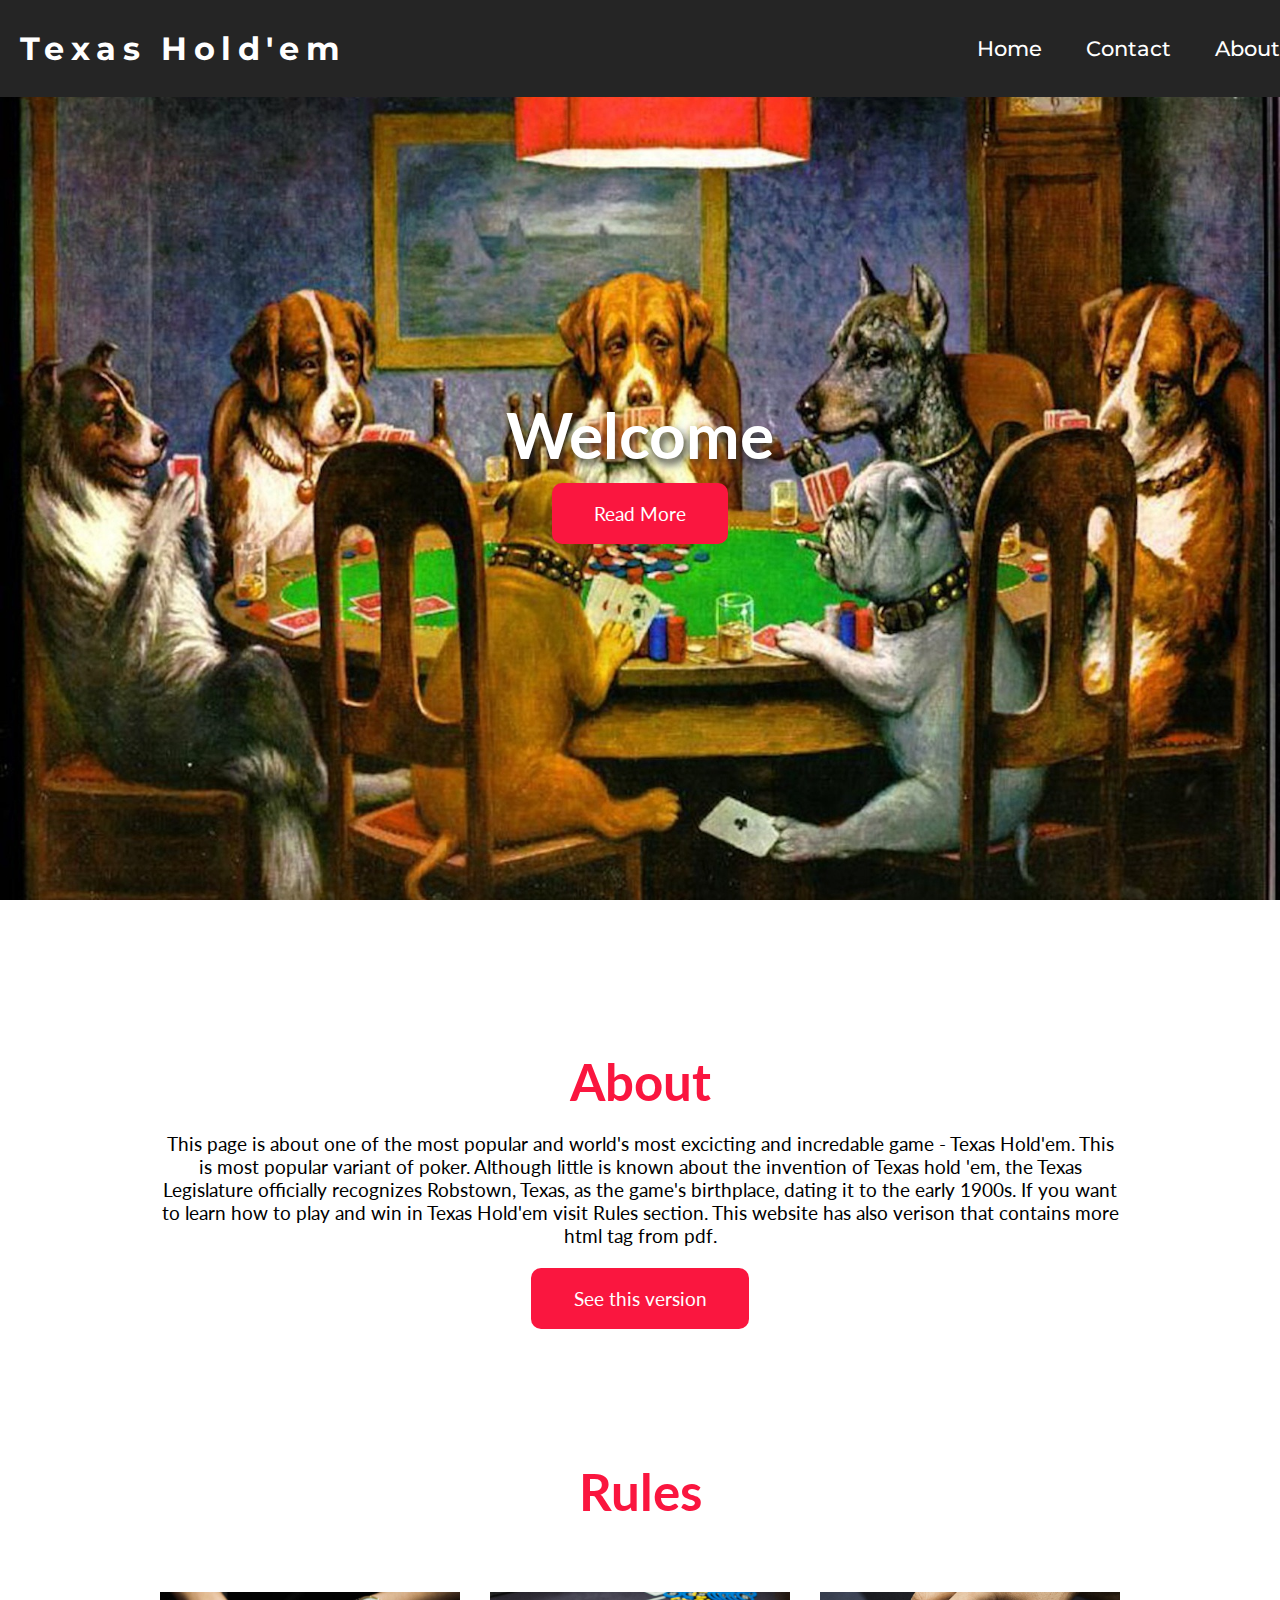
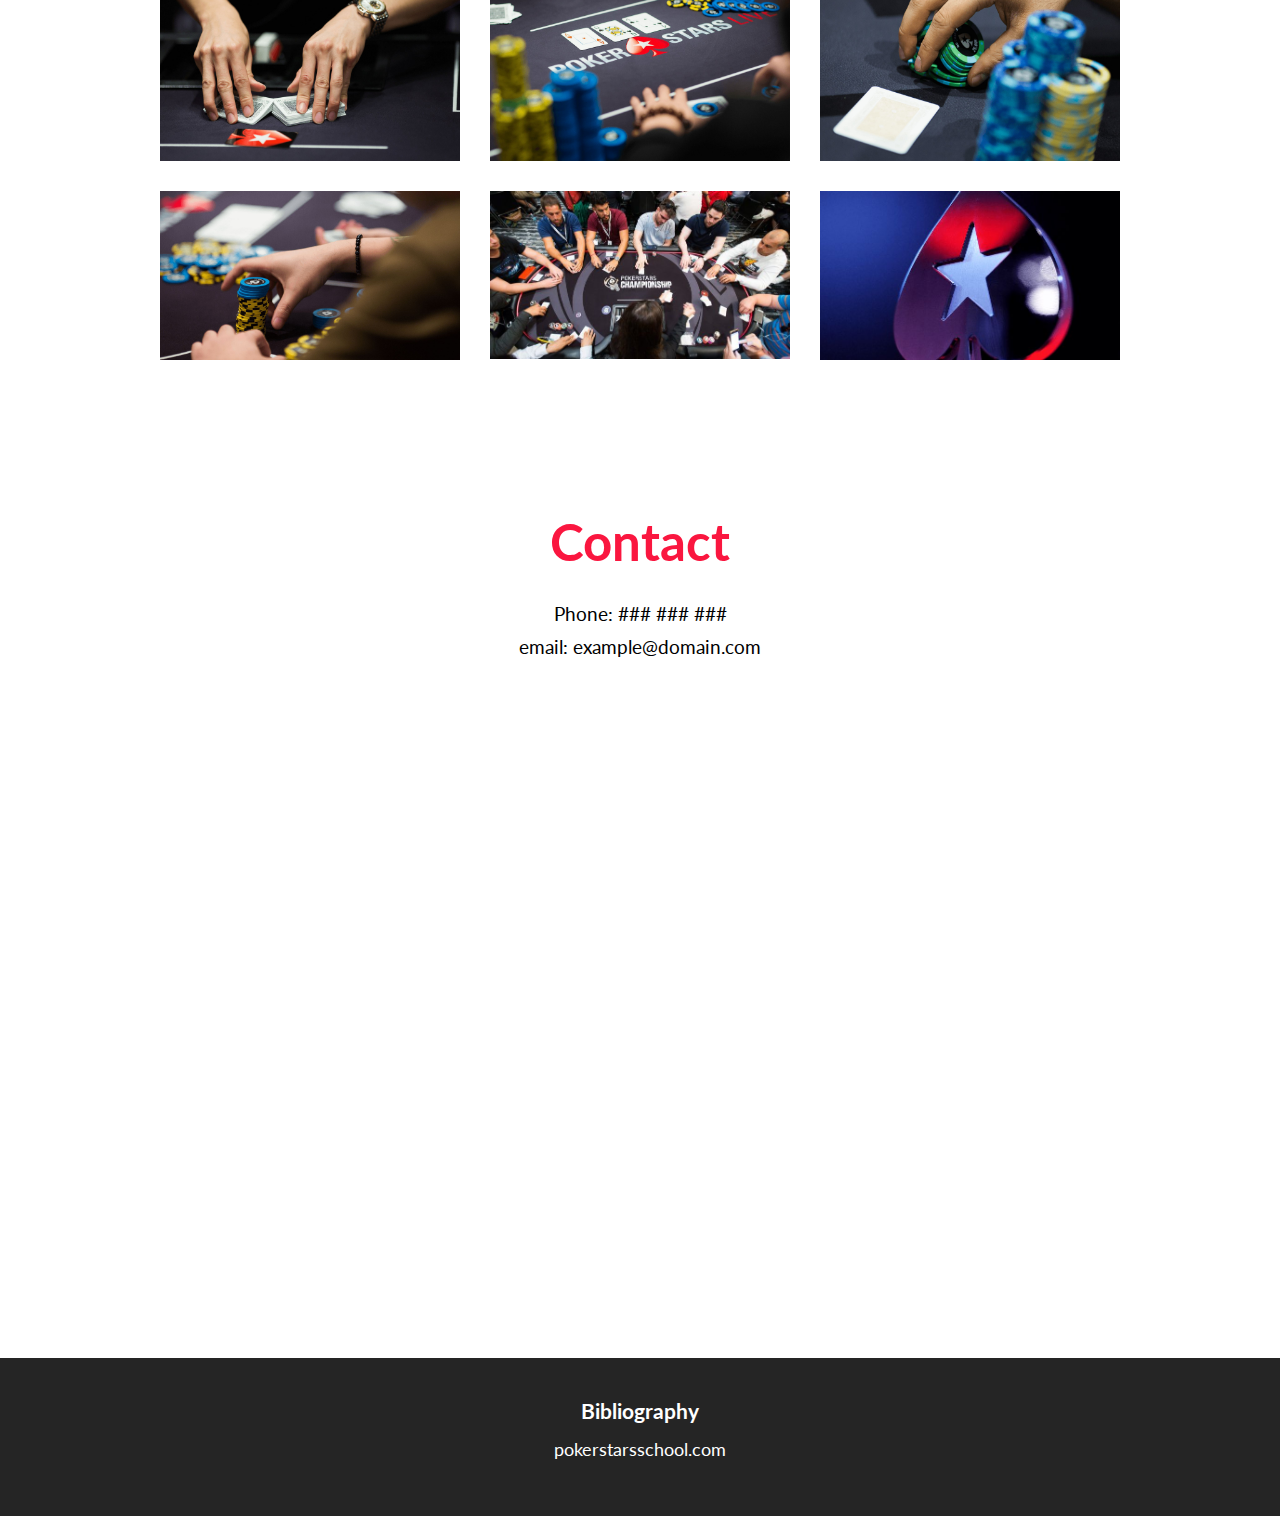
<file: index.html>
<!DOCTYPE html>
<html lang="en">
  <head>
    <meta charset="utf-8" />
    <meta name="viewport" content="width=device-width, initial-scale=1" />
    <meta
      name="description"
      content="Site about best sport in the world Texas Hold'em"
    />
    <title>Poker</title>

    <link href="https://fonts.googleapis.com/css?family=Lato:400,700i|Montserrat:500&display=swap" rel="stylesheet">
    <link rel="stylesheet" href="index.css">

  </head>
  <body>
      <!-- wrapper -->
    <div id="wrapper">
        <!-- headaer -->
        <header class="main-header">
            <div class="header-container">
                <h1 class="main-h"><a href="index.html">Texas Hold'em</a></h1>
                
                <!-- navbar -->
                <button class="hamburger">
                    <span class="hamburger__box">
                        <span class="hamburger__inner"></span>
                    </span>
                </button>
                <nav clas="nav--active">
                    <ol>
                        <li><a href="index.html">Home</a></li>
                        <li><a href="#contact">Contact</a></li>
                        <li><a href="#about">About</a></li>
                    </ol>
                </nav>
            </div>

            <div class="image-text">
                <h1>Welcome</h1>
                <a href="#about" class="btn">Read More</a>
            </div>
        </header>

        <!-- main -->
        <main>
            <!-- about -->
            <section id="about">
                <div class="text-wrap">
                    <h2>About</h2>
                    <p>This page is about one of the most popular and world's most excicting and incredable game - Texas
                        Hold'em. This is most popular variant of poker. Although little is known about the invention of
                        Texas hold 'em, the Texas Legislature officially recognizes Robstown, Texas, as the game's
                        birthplace, dating it to the early 1900s. If you want to learn how to play and win in Texas
                        Hold'em visit Rules section. This website has also verison that contains more html tag from pdf.
                    </p>
                    <a href="articles/more-tags-from-pdf.html" class="btn">See this version</a>
                </div>
            </section>

            <!-- rules -->
            <section id="rules" class="rules">
                <h2>Rules</h2>

                <!-- cards -->
                <section class="cards">
                    
                    <section class="card">

                        <img src="images/card0.jpg" alt="cards bg image">
                        <div class="card-overlayer">
                            <div class="overlayer-text">
                                <h3>Introduction</h3>
                                <p><a href="articles/Learning-to-Play-Poker/Learning-to-Play-Poker.html">Learning to Play Poker</a></p>
                                <p><a href="articles/Learning-to-Play-Poker/Getting-to-Know-the-Game.html">Getting to Know the Game</a></p>
                            </div>
                        </div>

                    </section>
                    <section class="card">

                        <img src="images/card1.jpg" alt="cards bg image">
                        <div class="card-overlayer">
                            <div class="overlayer-text">
                                <h3>Starting to play</h3>
                                <p><a href="articles/Starting-to-play/Texas-Hold-em-Rules.html">Texas Hold'em Rules</a></p>
                                <p><a href="articles/Starting-to-play/Poker-Hand-Rankings.html">Poker Hand Rankings</a></p>
                            </div>
                        </div>

                    </section>
                    <section class="card">

                        <img src="images/card2.jpg" alt="cards bg image">
                        <div class="card-overlayer">
                            <div class="overlayer-text">
                                <h3>Position & Playing Style</h3>
                                <p><a href="articles/coming-soon.html">Table Position</a></p>
                                <p><a href="articles/coming-soon.html">Tight Aggressive Style</a></p>
                            </div>
                        </div>

                    </section>
                    <section class="card">

                        <img src="images/card3.jpg" alt="cards bg image">
                        <div class="card-overlayer">
                            <div class="overlayer-text">
                                <h3>Before the Flop</h3>
                                <p><a href="articles/coming-soon.html">Poker Starting Hands</a></p>
                                <p><a href="articles/coming-soon.html">Entering the Pot</a></p>
                            </div>
                        </div>

                    </section>
                    <section class="card">

                        <img src="images/card4.jpg" alt="cards bg image">
                        <div class="card-overlayer">
                            <div class="overlayer-text">
                                <h3>After the Flop</h3>
                                <p><a href="articles/coming-soon.html">How to Evaluate a Poker Hand Post-Flop</a></p>
                                <p><a href="articles/coming-soon.html">Reading Flops</a></p>
                                <p><a href="articles/coming-soon.html">Post-Flop Play</a></p>
                            </div>
                        </div>
                        
                    </section>
                    <section class="card">

                        <img src="images/card5.jpg" alt="cards bg image">
                        <div class="card-overlayer">
                            <div class="overlayer-text">
                                <h3>Betting</h3>
                                <p><a href="articles/coming-soon.html">Purposes of Betting in Poker</a></p>
                                <p><a href="articles/coming-soon.html">Bet Sizing</a></p>
                                <p><a href="articles/coming-soon.html">Calculating Outs</a></p>
                            </div>
                        </div>

                    </section>
                </section>
                <!-- end cards -->
            </section>
            <!-- end rules -->

            <!-- contact -->
            <section id="contact">
                <h2>Contact</h2>
                <p>Phone: ### ### ###</p>
                <p>email: example@domain.com</p>
                <iframe src="https://www.google.com/maps/embed?pb=!1m18!1m12!1m3!1d1588.301864508739!2d-115.81536334173114!3d37.23338099496547!2m3!1f0!2f0!3f0!3m2!1i1024!2i768!4f13.1!3m3!1m2!1s0x0%3A0x0!2zMzfCsDE0JzAwLjIiTiAxMTXCsDQ4JzUxLjQiVw!5e0!3m2!1spl!2sus!4v1579986155008!5m2!1spl!2sus" frameborder="0" allowfullscreen=""></iframe>
            </section>
        </main>

        <footer>
            <h4>Bibliography</h4>
            <p><a href="https://www.pokerstarsschool.com/courses/the-basics/">pokerstarsschool.com</a></p>
        </footer>
    </div>

    <script>
        const hamburger = document.querySelector('.hamburger');
        const nav = document.querySelector('nav');
        const header = document.querySelector('.main-h');

        const handleClick = () => {
            hamburger.classList.toggle('hamburger--active');
            nav.classList.toggle('navigation--active');
            header.classList.toggle('h--hidden');
        }

        hamburger.addEventListener('click', handleClick);
    </script>
  </body>
</html>
</file>
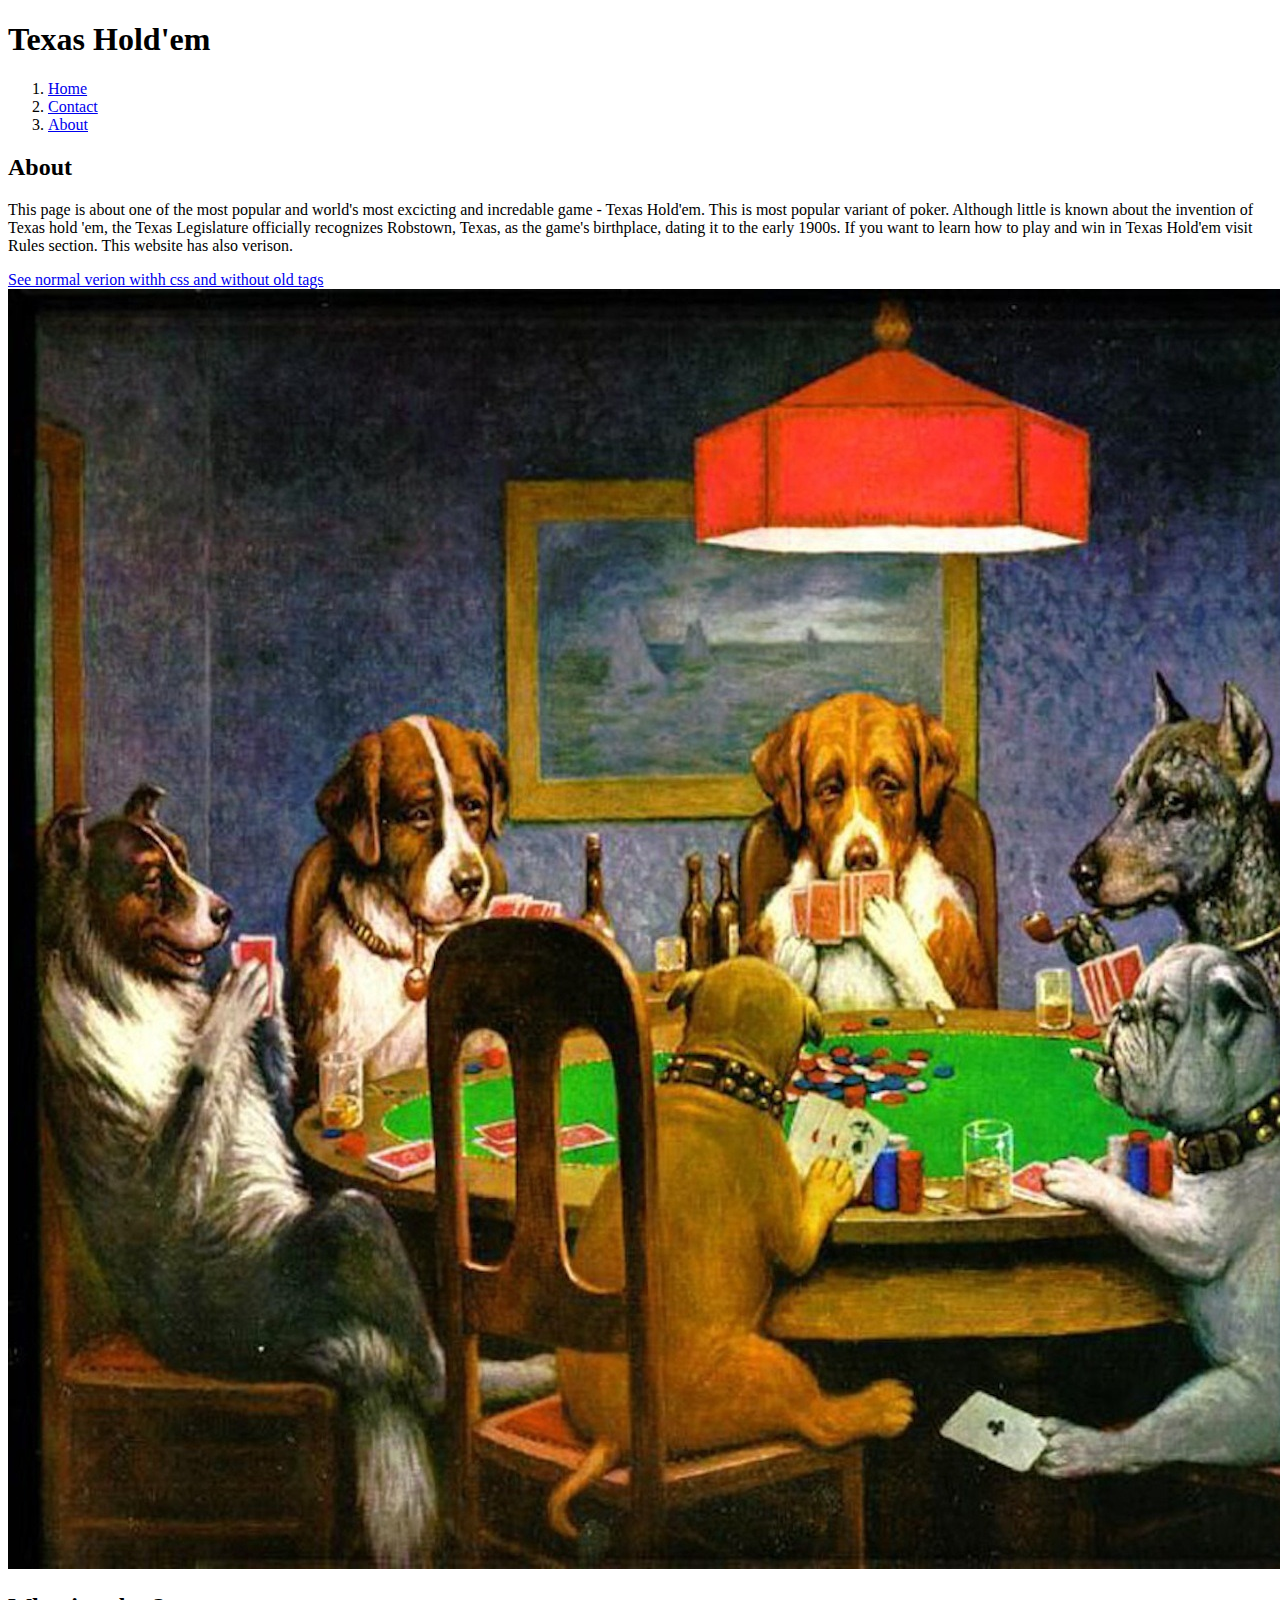
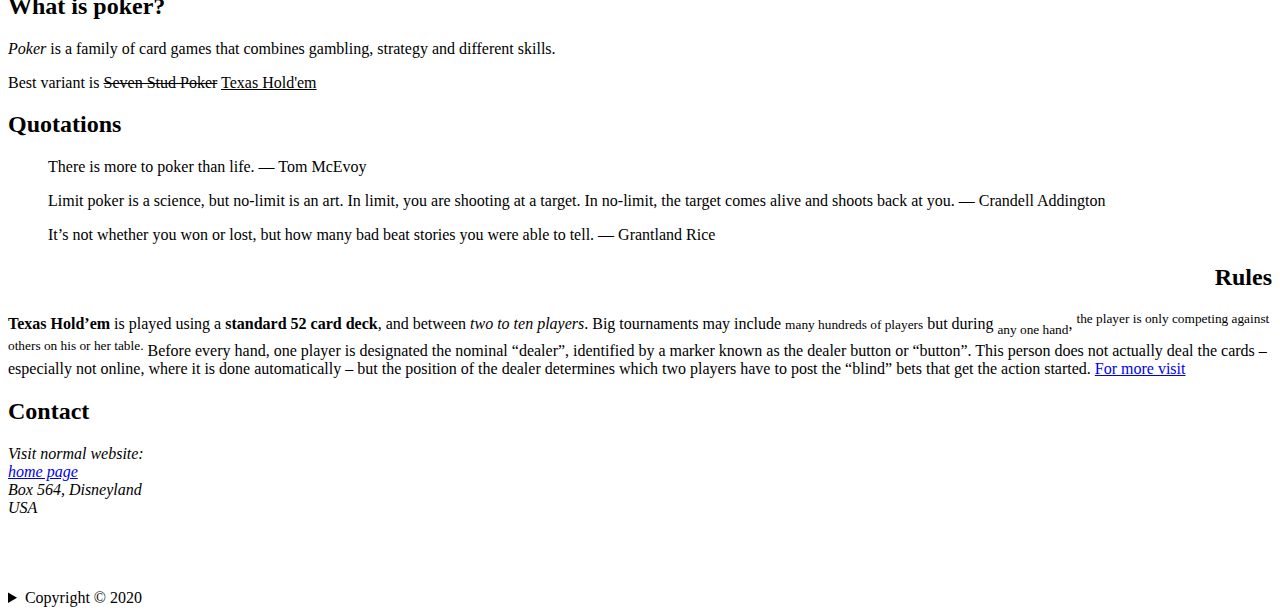
<file: articles/awful.html>
<!DOCTYPE html>
<html lang="en">
<head>
    <meta charset="UTF-8">
    <meta name="viewport" content="width=device-width, initial-scale=1.0">
    <meta http-equiv="X-UA-Compatible" content="ie=edge">
    <title>Document</title>
</head>
<body>
    <!-- this webiste contains almost all of tags from pdf -->
    <header>
        <h1>Texas Hold'em</h1>
        <nav>
            <ol>
                <li><a href="#Home">Home</a></li>
                <li><a href="#Contact">Contact</a></li>
                <li><a href="#About">About</a></li>
            </ol>
        </nav>
    </header>
    <main>
        <article>
            <section>
                <h2>About</h2>
                <p>This page is about one of the most popular and world's most excicting and incredable game - Texas
                    Hold'em. This is most popular variant of poker. Although little is known about the invention of
                    Texas hold 'em, the Texas Legislature officially recognizes Robstown, Texas, as the game's
                    birthplace, dating it to the early 1900s. If you want to learn how to play and win in Texas Hold'em
                    visit Rules section. This website has also verison.</p>
                <a href="../index.html" class="btn">See normal verion withh css and without old tags</a>
                <a href="../index.html" title="normal site"><img src="../images/background.jpg"></a>
            </section>
            <section>
                <h2>What is poker?</h2>
                <p><dfn>Poker</dfn> is a family of card games that combines gambling, strategy and different skills.</p>
                <p>Best variant is <del>Seven Stud Poker</del> <ins>Texas Hold'em</ins></p>
            </section>
            <section>
                <h2>Quotations</h2>
                <blockquote cite="https://www.cardplayer.com/poker-news/12684-the-ten-poker-s-best-quotations">
                    There is more to poker than life. — Tom McEvoy
                </blockquote>
                <blockquote cite="https://www.cardplayer.com/poker-news/12684-the-ten-poker-s-best-quotations">
                    Limit poker is a science, but no-limit is an art. In limit, you are shooting at a target. In no-limit, the target comes alive and shoots back at you. — Crandell Addington
                </blockquote>
                <blockquote cite="https://www.cardplayer.com/poker-news/12684-the-ten-poker-s-best-quotations">
                    It’s not whether you won or lost, but how many bad beat stories you were able to tell. — Grantland Rice
                </blockquote>
            </section>
            <section>
                <bdo dir="rtl"><h2>Rules</h2></bdo>
                <p><b>Texas Hold’em</b> is played using a <strong>standard 52 card deck</strong>, and between <em>two to ten players</em>. Big
                    tournaments may include <small>many hundreds of players</small> but during <sub>any one hand</sub>, <sup>the player is only
                    competing against others on his or her table.</sup>

                    Before every hand, one player is designated the nominal “dealer”, identified by a marker known as
                    the dealer button or “button”. This person does not actually deal the cards – especially not online,
                    where it is done automatically – but the position of the dealer determines which two players have to
                    post the “blind” bets that get the action started.

                    <a href="Starting-to-play/Texas-Hold-em-Rules">For more visit</a>
                </p>
            </section>
            <section>
                <h2>Contact</h2>
                <address>
                    Visit normal website:<br>
                    <a href="../index.html">home page</a><br>
                    Box 564, Disneyland<br>
                    USA
                </address>
            </section>
        </article>
    </main>
    <br>
    <br>
    <br>
    <br>
    <footer>
        <details>
            <summary>
                Copyright &copy 2020
            </summary>
            <p><a href="../index.html">Please see this version</a></p>
        </details>
    </footer>
</body>
</html>
</file>
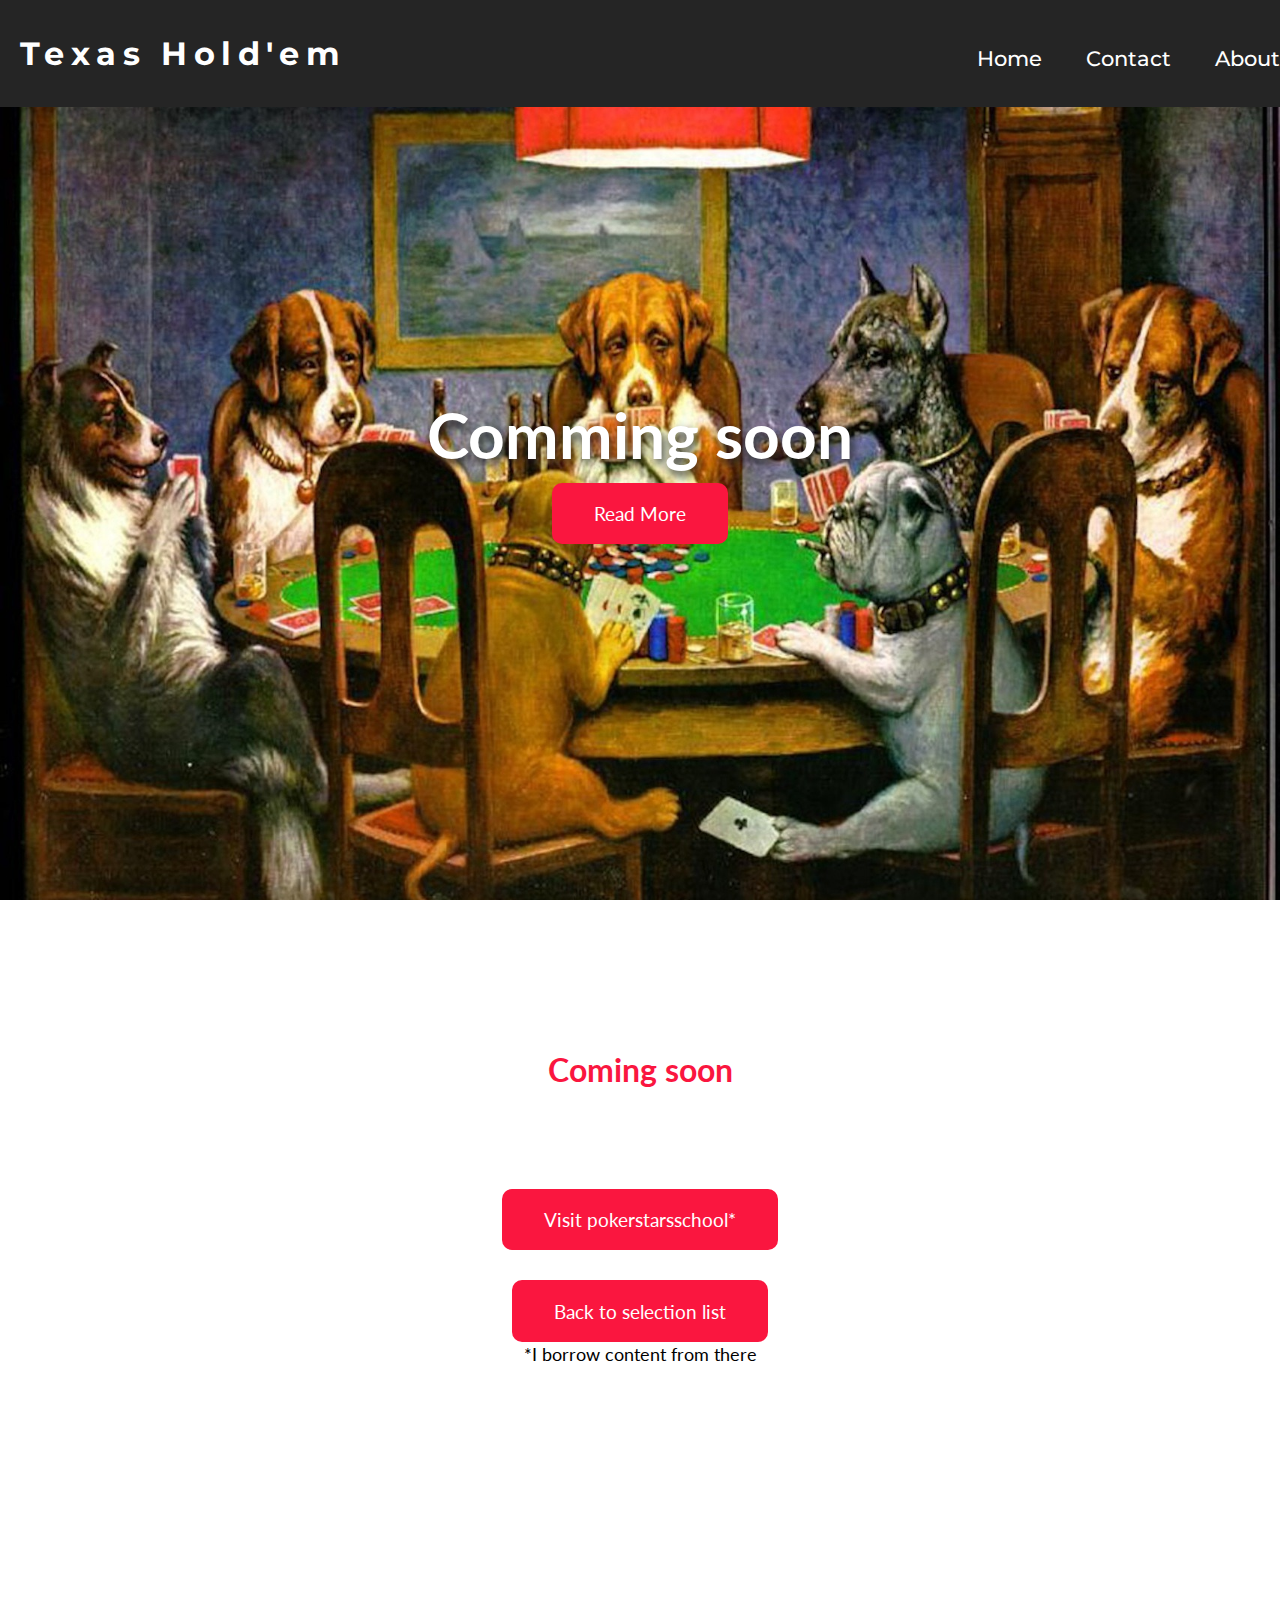
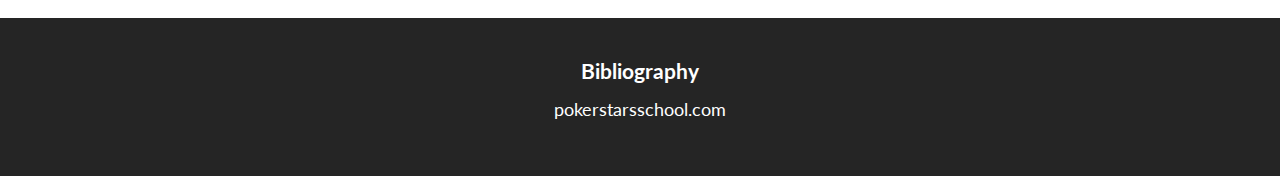
<file: articles/coming-soon.html>
<!DOCTYPE html>
<html lang="en">
  <head>
    <meta charset="utf-8" />
    <meta name="viewport" content="width=device-width, initial-scale=1" />
    <meta
      name="description"
      content="Site about best sport in the world Texas Hold'em"
    />
    <title>Poker</title>

    <link href="https://fonts.googleapis.com/css?family=Lato:400,700i|Montserrat:500&display=swap" rel="stylesheet">
    <link rel="stylesheet" href="../index.css">
    <link rel="stylesheet" href="articles.css">

  </head>
  <body>
      <!-- wrapper -->
    <div id="wrapper">
        <!-- headaer -->
        <header class="main-header">
            <div class="header-container">
                <h1 class="main-h"><a href="../../index.html">Texas Hold'em</a></h1>
                
                <!-- navbar -->
                <button class="hamburger">
                    <span class="hamburger__box">
                        <span class="hamburger__inner"></span>
                    </span>
                </button>
                <nav clas="nav--active">
                    <ol>
                        <li><a href="../index.html">Home</a></li>
                        <li><a href="../index.html#contact">Contact</a></li>
                        <li><a href="../index.html#about">About</a></li>
                    </ol>
                </nav>
            </div>

            <div class="image-text">
                <h1>Comming soon</h1>
                <a href="#comming-soon" class="btn">Read More</a>
            </div>
        </header>

        <main>
            <section id="comming-soon">
                <h2>Coming soon</h2>

                <a href="https://www.pokerstarsschool.com/courses/the-basics/" class="btn">Visit pokerstarsschool*</a>
                <a href="../index.html#rules" class="btn">Back to selection list</a>
                <p>*I borrow content from there</p>
            </section>
        </main>

        <footer>
            <h4>Bibliography</h4>
            <p><a href="https://www.pokerstarsschool.com/courses/the-basics/">pokerstarsschool.com</a></p>
        </footer>
    </div>

    <script>
        const hamburger = document.querySelector('.hamburger');
        const nav = document.querySelector('nav');
        const header = document.querySelector('.main-h');

        const handleClick = () => {
            hamburger.classList.toggle('hamburger--active');
            nav.classList.toggle('navigation--active');
            header.classList.toggle('h--hidden');
        }

        hamburger.addEventListener('click', handleClick);
    </script>
  </body>
</html>
</file>
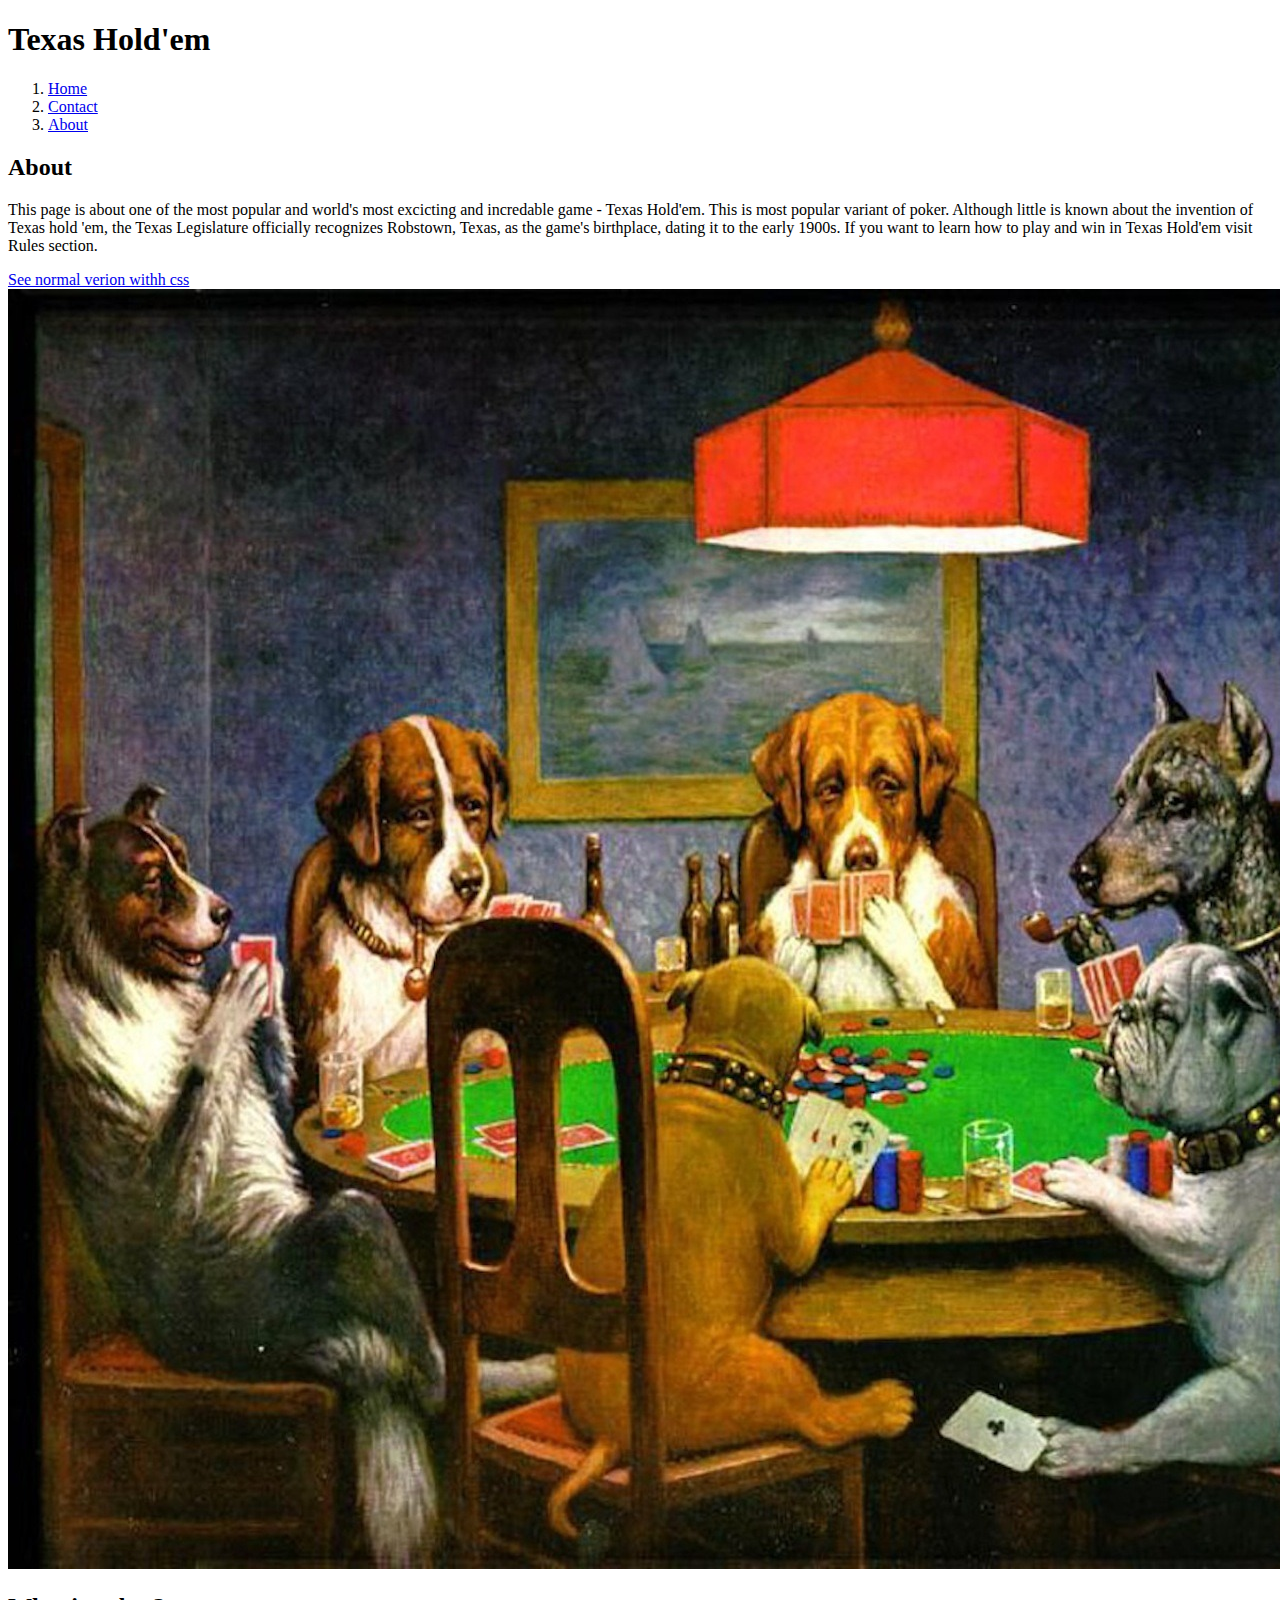
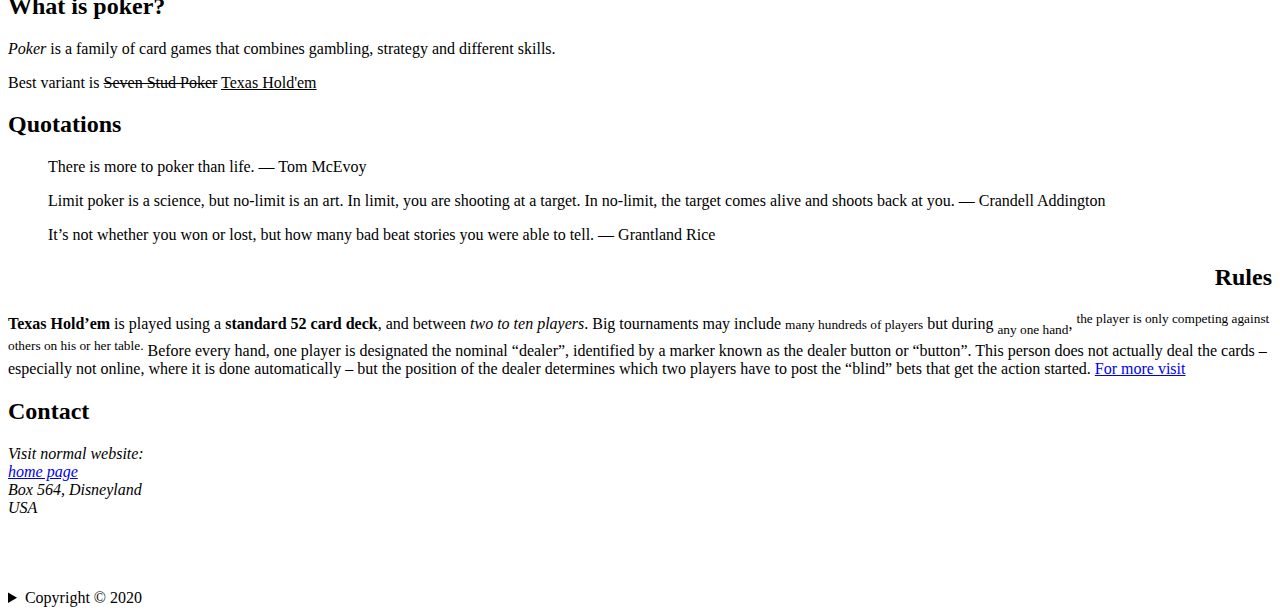
<file: articles/more-tags-from-pdf.html>
<!DOCTYPE html>
<html lang="en">
<head>
    <meta charset="UTF-8">
    <meta name="viewport" content="width=device-width, initial-scale=1.0">
    <meta http-equiv="X-UA-Compatible" content="ie=edge">
    <title>Document</title>
</head>
<body>
    <!-- this webiste contains almost all of tags from pdf -->
    <header>
        <h1>Texas Hold'em</h1>
        <nav>
            <ol>
                <li><a href="#Home">Home</a></li>
                <li><a href="#Contact">Contact</a></li>
                <li><a href="#About">About</a></li>
            </ol>
        </nav>
    </header>
    <main>
        <article>
            <section>
                <h2>About</h2>
                <p>This page is about one of the most popular and world's most excicting and incredable game - Texas
                    Hold'em. This is most popular variant of poker. Although little is known about the invention of
                    Texas hold 'em, the Texas Legislature officially recognizes Robstown, Texas, as the game's
                    birthplace, dating it to the early 1900s. If you want to learn how to play and win in Texas Hold'em
                    visit Rules section.</p>
                <a href="../index.html" class="btn">See normal verion withh css</a>
                <a href="../index.html" title="normal site"><img src="../images/background.jpg"></a>
            </section>
            <section>
                <h2>What is poker?</h2>
                <p><dfn>Poker</dfn> is a family of card games that combines gambling, strategy and different skills.</p>
                <p>Best variant is <del>Seven Stud Poker</del> <ins>Texas Hold'em</ins></p>
            </section>
            <section>
                <h2>Quotations</h2>
                <blockquote cite="https://www.cardplayer.com/poker-news/12684-the-ten-poker-s-best-quotations">
                    There is more to poker than life. — Tom McEvoy
                </blockquote>
                <blockquote cite="https://www.cardplayer.com/poker-news/12684-the-ten-poker-s-best-quotations">
                    Limit poker is a science, but no-limit is an art. In limit, you are shooting at a target. In no-limit, the target comes alive and shoots back at you. — Crandell Addington
                </blockquote>
                <blockquote cite="https://www.cardplayer.com/poker-news/12684-the-ten-poker-s-best-quotations">
                    It’s not whether you won or lost, but how many bad beat stories you were able to tell. — Grantland Rice
                </blockquote>
            </section>
            <section>
                <bdo dir="rtl"><h2>Rules</h2></bdo>
                <p><b>Texas Hold’em</b> is played using a <strong>standard 52 card deck</strong>, and between <em>two to ten players</em>. Big
                    tournaments may include <small>many hundreds of players</small> but during <sub>any one hand</sub>, <sup>the player is only
                    competing against others on his or her table.</sup>

                    Before every hand, one player is designated the nominal “dealer”, identified by a marker known as
                    the dealer button or “button”. This person does not actually deal the cards – especially not online,
                    where it is done automatically – but the position of the dealer determines which two players have to
                    post the “blind” bets that get the action started.

                    <a href="Starting-to-play/Texas-Hold-em-Rules.html">For more visit</a>
                </p>
            </section>
            <section>
                <h2>Contact</h2>
                <address>
                    Visit normal website:<br>
                    <a href="../index.html">home page</a><br>
                    Box 564, Disneyland<br>
                    USA
                </address>
            </section>
        </article>
    </main>
    <br>
    <br>
    <br>
    <br>
    <footer>
        <details>
            <summary>
                Copyright &copy 2020
            </summary>
            <p><a href="../index.html">Please see this version</a></p>
        </details>
    </footer>
</body>
</html>
</file>
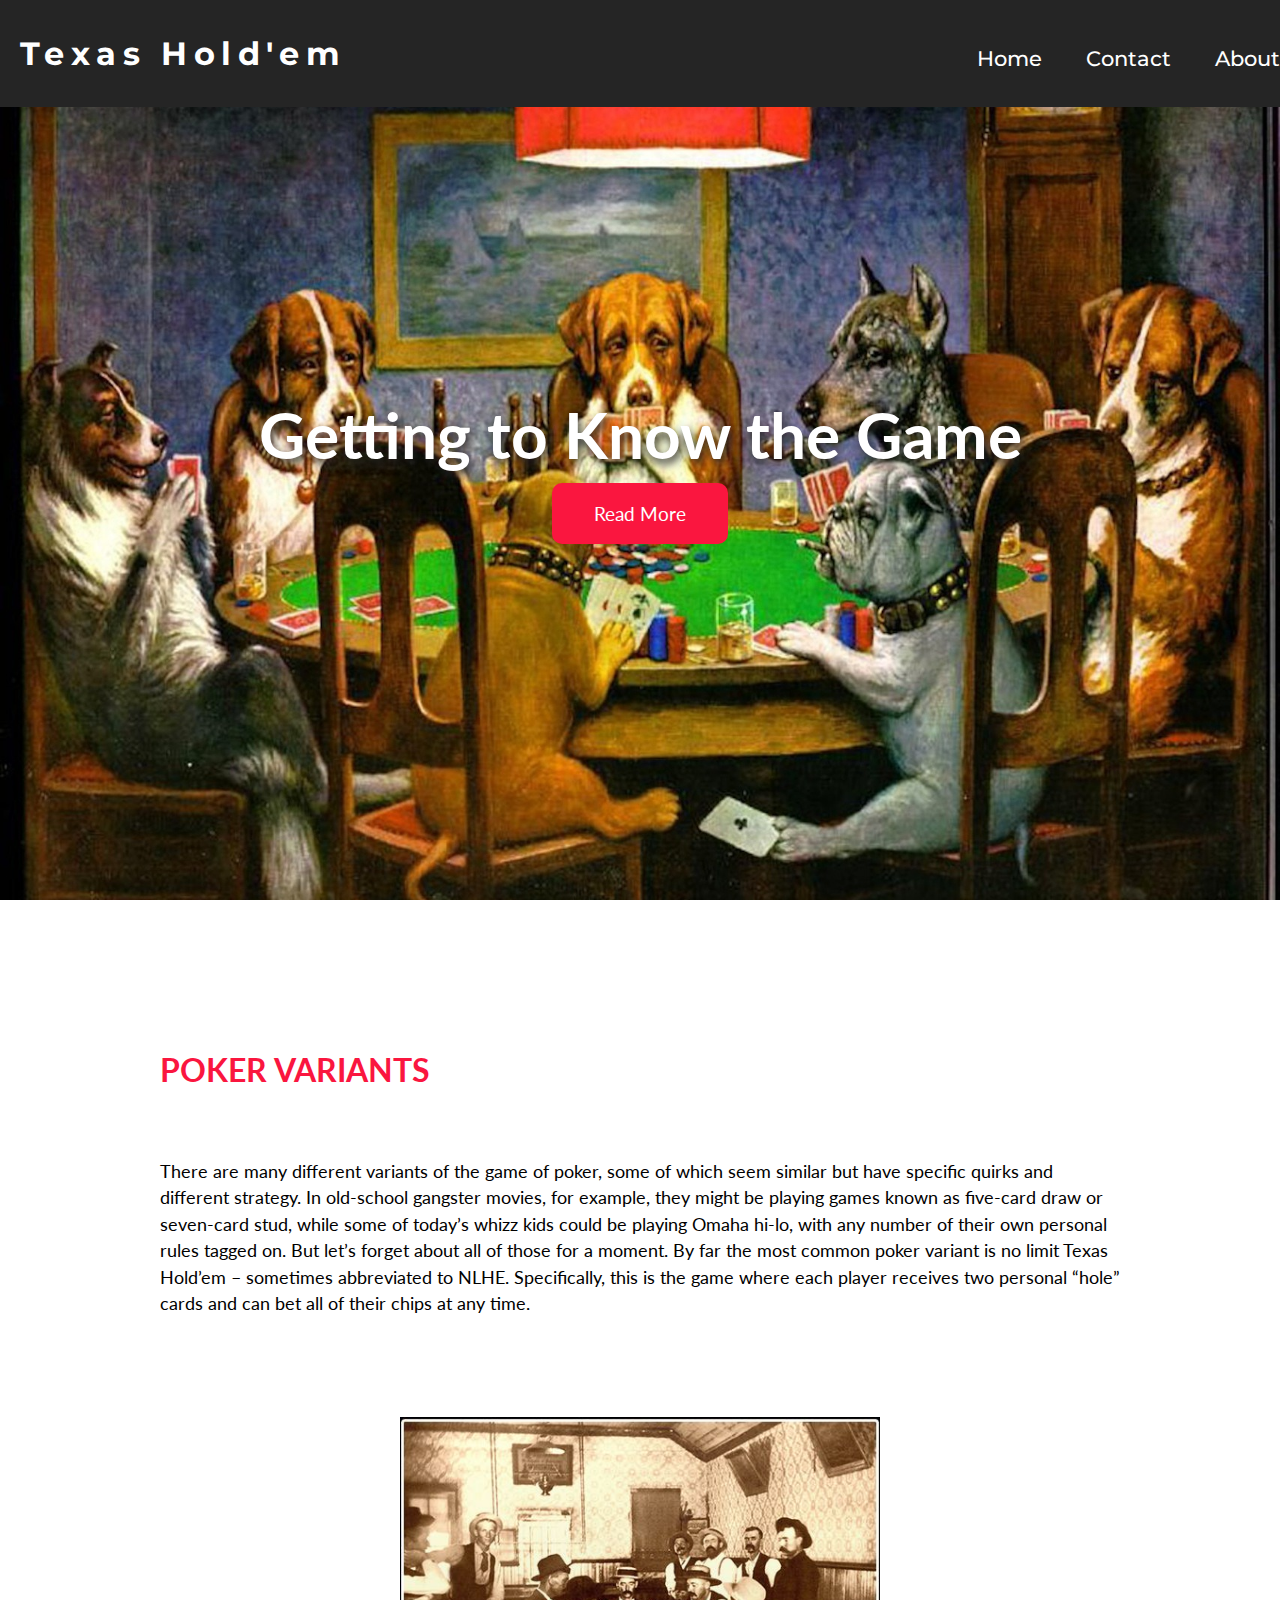
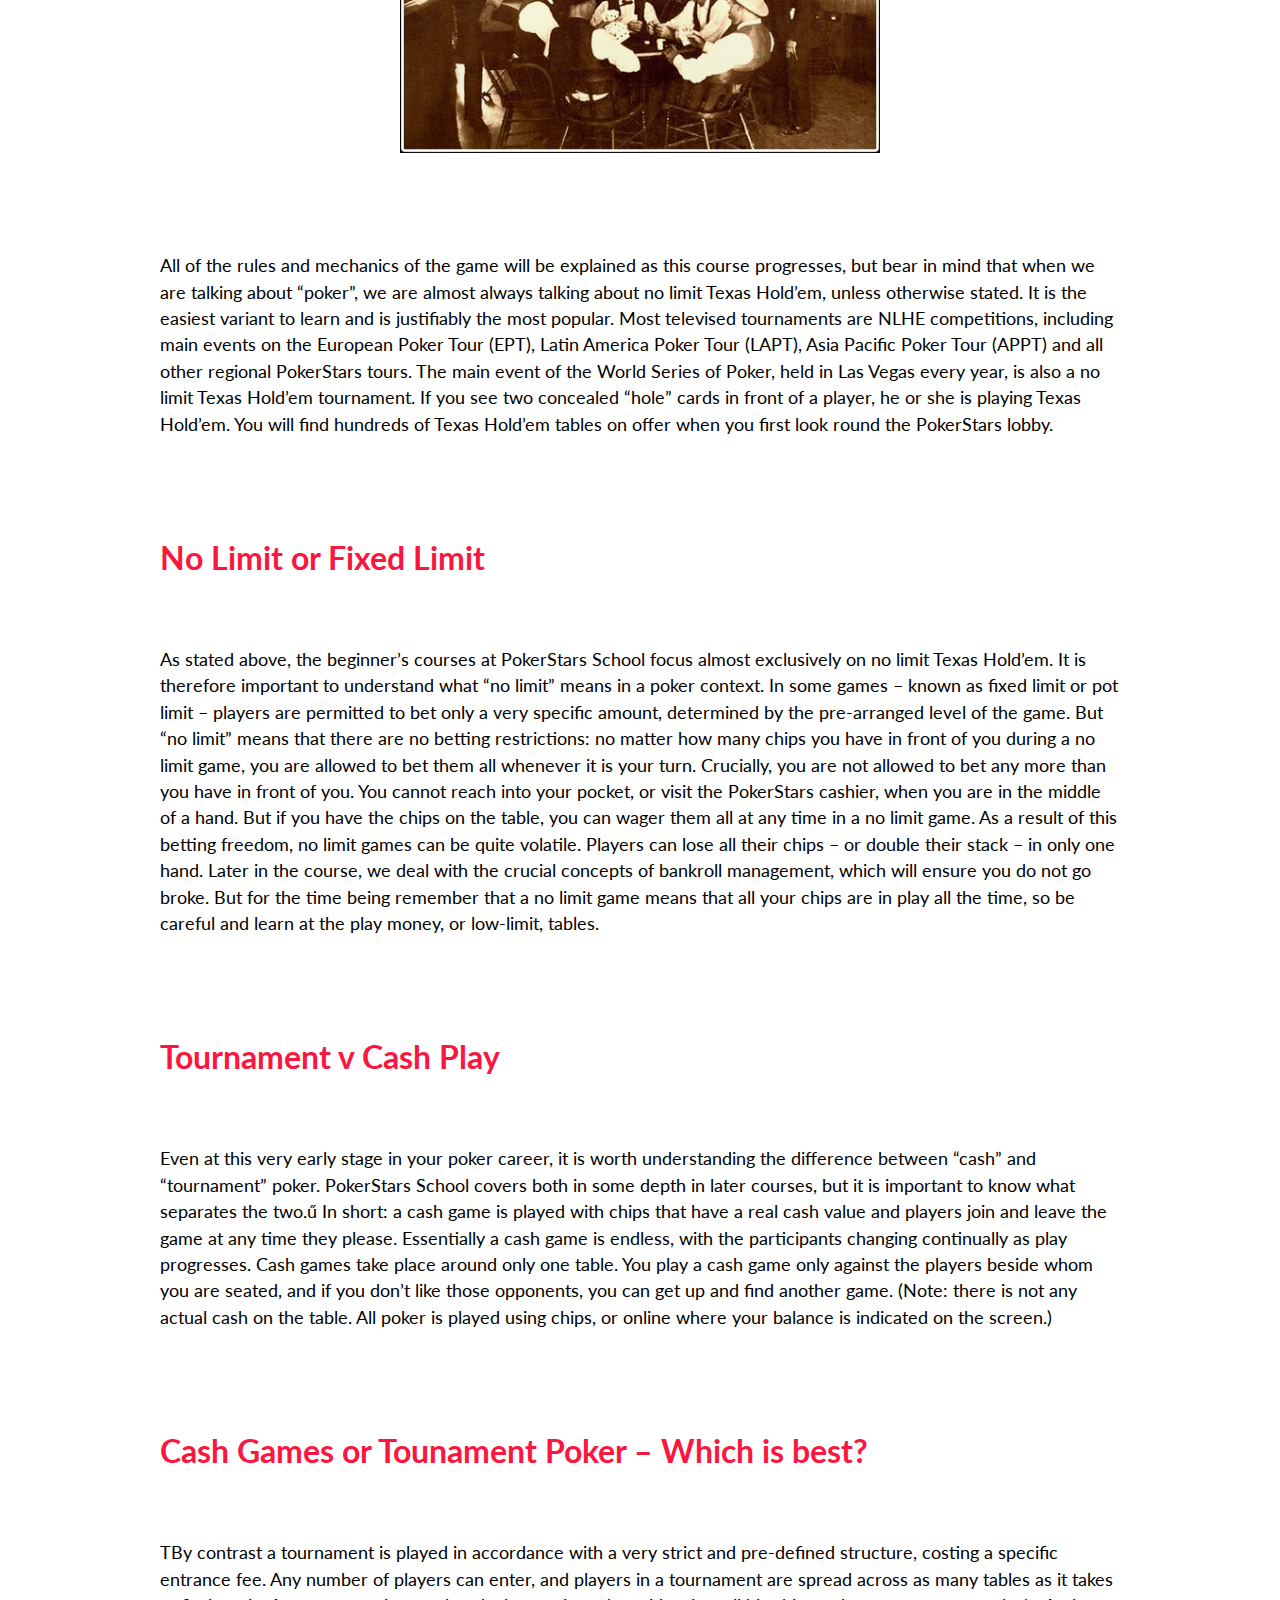
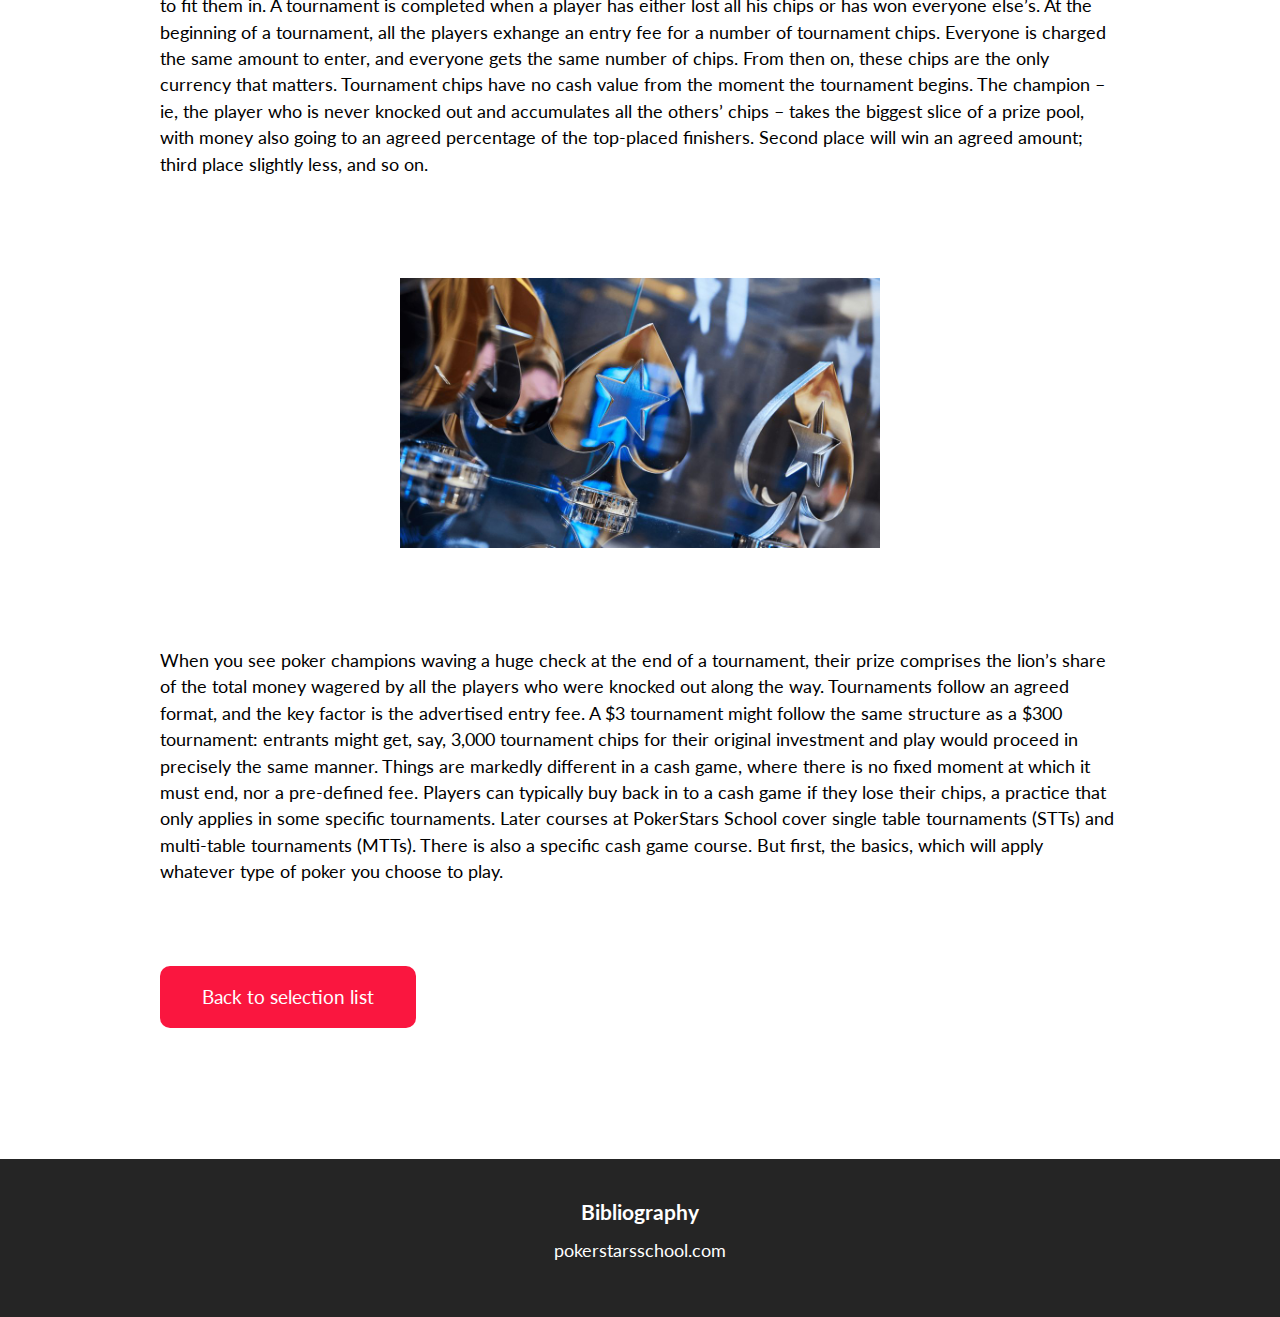
<file: articles/Learning-to-Play-Poker/Getting-to-Know-the-Game.html>
<!DOCTYPE html>
<html lang="en">
  <head>
    <meta charset="utf-8" />
    <meta name="viewport" content="width=device-width, initial-scale=1" />
    <meta
      name="description"
      content="Site about best sport in the world Texas Hold'em"
    />
    <title>Poker</title>

    <link href="https://fonts.googleapis.com/css?family=Lato:400,700i|Montserrat:500&display=swap" rel="stylesheet">
    <link rel="stylesheet" href="../../index.css">
    <link rel="stylesheet" href="../articles.css">

  </head>
  <body>
      <!-- wrapper -->
    <div id="wrapper">
        <!-- headaer -->
        <header class="main-header">
            <div class="header-container">
                <h1 class="main-h"><a href="../../index.html">Texas Hold'em</a></h1>
                
                <!-- navbar -->
                <button class="hamburger">
                    <span class="hamburger__box">
                        <span class="hamburger__inner"></span>
                    </span>
                </button>
                <nav clas="nav--active">
                    <ol>
                        <li><a href="../../index.html">Home</a></li>
                        <li><a href="../../index.html#contact">Contact</a></li>
                        <li><a href="../../index.html#about">About</a></li>
                    </ol>
                </nav>
            </div>

            <div class="image-text">
                <h1>Getting to Know the Game</h1>
                <a href="#first-section" class="btn">Read More</a>
            </div>
        </header>

        <main id="main">
            <article>
                <section id=first-section>
                    <h2>POKER VARIANTS</h2>
                    <p>There are many different variants of the game of poker, some of which seem similar but have
                        specific quirks and different strategy. In old-school gangster movies, for example, they might
                        be playing games known as five-card draw or seven-card stud, while some of today’s whizz kids
                        could be playing Omaha hi-lo, with any number of their own personal rules tagged on.

                        But let’s forget about all of those for a moment. By far the most common poker variant is no
                        limit Texas Hold’em – sometimes abbreviated to NLHE. Specifically, this is the game where each
                        player receives two personal “hole” cards and can bet all of their chips at any time.</p>

                    <div class="center-image"><img src="img/history-poker_v3.jpg" alt=""></div>

                    <p>All of the rules and mechanics of the game will be explained as this course progresses, but bear
                        in mind that when we are talking about “poker”, we are almost always talking about no limit
                        Texas Hold’em, unless otherwise stated. It is the easiest variant to learn and is justifiably
                        the most popular.

                        Most televised tournaments are NLHE competitions, including main events on the European Poker
                        Tour (EPT), Latin America Poker Tour (LAPT), Asia Pacific Poker Tour (APPT) and all other
                        regional PokerStars tours. The main event of the World Series of Poker, held in Las Vegas every
                        year, is also a no limit Texas Hold’em tournament.

                        If you see two concealed “hole” cards in front of a player, he or she is playing Texas Hold’em.
                        You will find hundreds of Texas Hold’em tables on offer when you first look round the PokerStars
                        lobby.</p>

                    <h2>No Limit or Fixed Limit</h2>
                    <p>As stated above, the beginner’s courses at PokerStars School focus almost exclusively on no limit
                        Texas Hold’em. It is therefore important to understand what “no limit” means in a poker context.

                        In some games – known as fixed limit or pot limit – players are permitted to bet only a very
                        specific amount, determined by the pre-arranged level of the game. But “no limit” means that
                        there are no betting restrictions: no matter how many chips you have in front of you during a no
                        limit game, you are allowed to bet them all whenever it is your turn.

                        Crucially, you are not allowed to bet any more than you have in front of you. You cannot reach
                        into your pocket, or visit the PokerStars cashier, when you are in the middle of a hand. But if
                        you have the chips on the table, you can wager them all at any time in a no limit game.

                        As a result of this betting freedom, no limit games can be quite volatile. Players can lose all
                        their chips – or double their stack – in only one hand. Later in the course, we deal with the
                        crucial concepts of bankroll management, which will ensure you do not go broke. But for the time
                        being remember that a no limit game means that all your chips are in play all the time, so be
                        careful and learn at the play money, or low-limit, tables.</p>

                    <h2>Tournament v Cash Play</h2>
                    <p>Even at this very early stage in your poker career, it is worth understanding the difference
                        between “cash” and “tournament” poker. PokerStars School covers both in some depth in later
                        courses, but it is important to know what separates the two.ű

                        In short: a cash game is played with chips that have a real cash value and players join and
                        leave the game at any time they please. Essentially a cash game is endless, with the
                        participants changing continually as play progresses.

                        Cash games take place around only one table. You play a cash game only against the players
                        beside whom you are seated, and if you don’t like those opponents, you can get up and find
                        another game.

                        (Note: there is not any actual cash on the table. All poker is played using chips, or online
                        where your balance is indicated on the screen.)</p>

                    <h2>Cash Games or Tounament Poker – Which is best?</h2>
                    <p>TBy contrast a tournament is played in accordance with a very strict and pre-defined structure,
                        costing a specific entrance fee. Any number of players can enter, and players in a tournament
                        are spread across as many tables as it takes to fit them in.

                        A tournament is completed when a player has either lost all his chips or has won everyone
                        else’s.

                        At the beginning of a tournament, all the players exhange an entry fee for a number of
                        tournament chips. Everyone is charged the same amount to enter, and everyone gets the same
                        number of chips. From then on, these chips are the only currency that matters. Tournament chips
                        have no cash value from the moment the tournament begins.

                        The champion – ie, the player who is never knocked out and accumulates all the others’ chips –
                        takes the biggest slice of a prize pool, with money also going to an agreed percentage of the
                        top-placed finishers. Second place will win an agreed amount; third place slightly less, and so
                        on.</p>

                    <div class="center-image"><img src="img/Branding_0030-1024x576.jpg" alt=""></div>

                    <p>
                        When you see poker champions waving a huge check at the end of a tournament, their prize
                        comprises the lion’s share of the total money wagered by all the players who were knocked out
                        along the way.

                        Tournaments follow an agreed format, and the key factor is the advertised entry fee. A $3
                        tournament might follow the same structure as a $300 tournament: entrants might get, say, 3,000
                        tournament chips for their original investment and play would proceed in precisely the same
                        manner.

                        Things are markedly different in a cash game, where there is no fixed moment at which it must
                        end, nor a pre-defined fee. Players can typically buy back in to a cash game if they lose their
                        chips, a practice that only applies in some specific tournaments.

                        Later courses at PokerStars School cover single table tournaments (STTs) and multi-table
                        tournaments (MTTs). There is also a specific cash game course. But first, the basics, which will
                        apply whatever type of poker you choose to play.
                    </p>

                    <a href="../../index.html#rules" class="btn">Back to selection list</a>
                </section>
            </article>
        </main>

        <footer>
            <h4>Bibliography</h4>
            <p><a href="https://www.pokerstarsschool.com/courses/the-basics/">pokerstarsschool.com</a></p>
        </footer>
    </div>

    <script>
        const hamburger = document.querySelector('.hamburger');
        const nav = document.querySelector('nav');
        const header = document.querySelector('.main-h');

        const handleClick = () => {
            hamburger.classList.toggle('hamburger--active');
            nav.classList.toggle('navigation--active');
            header.classList.toggle('h--hidden');
        }

        hamburger.addEventListener('click', handleClick);
    </script>
  </body>
</html>
</file>
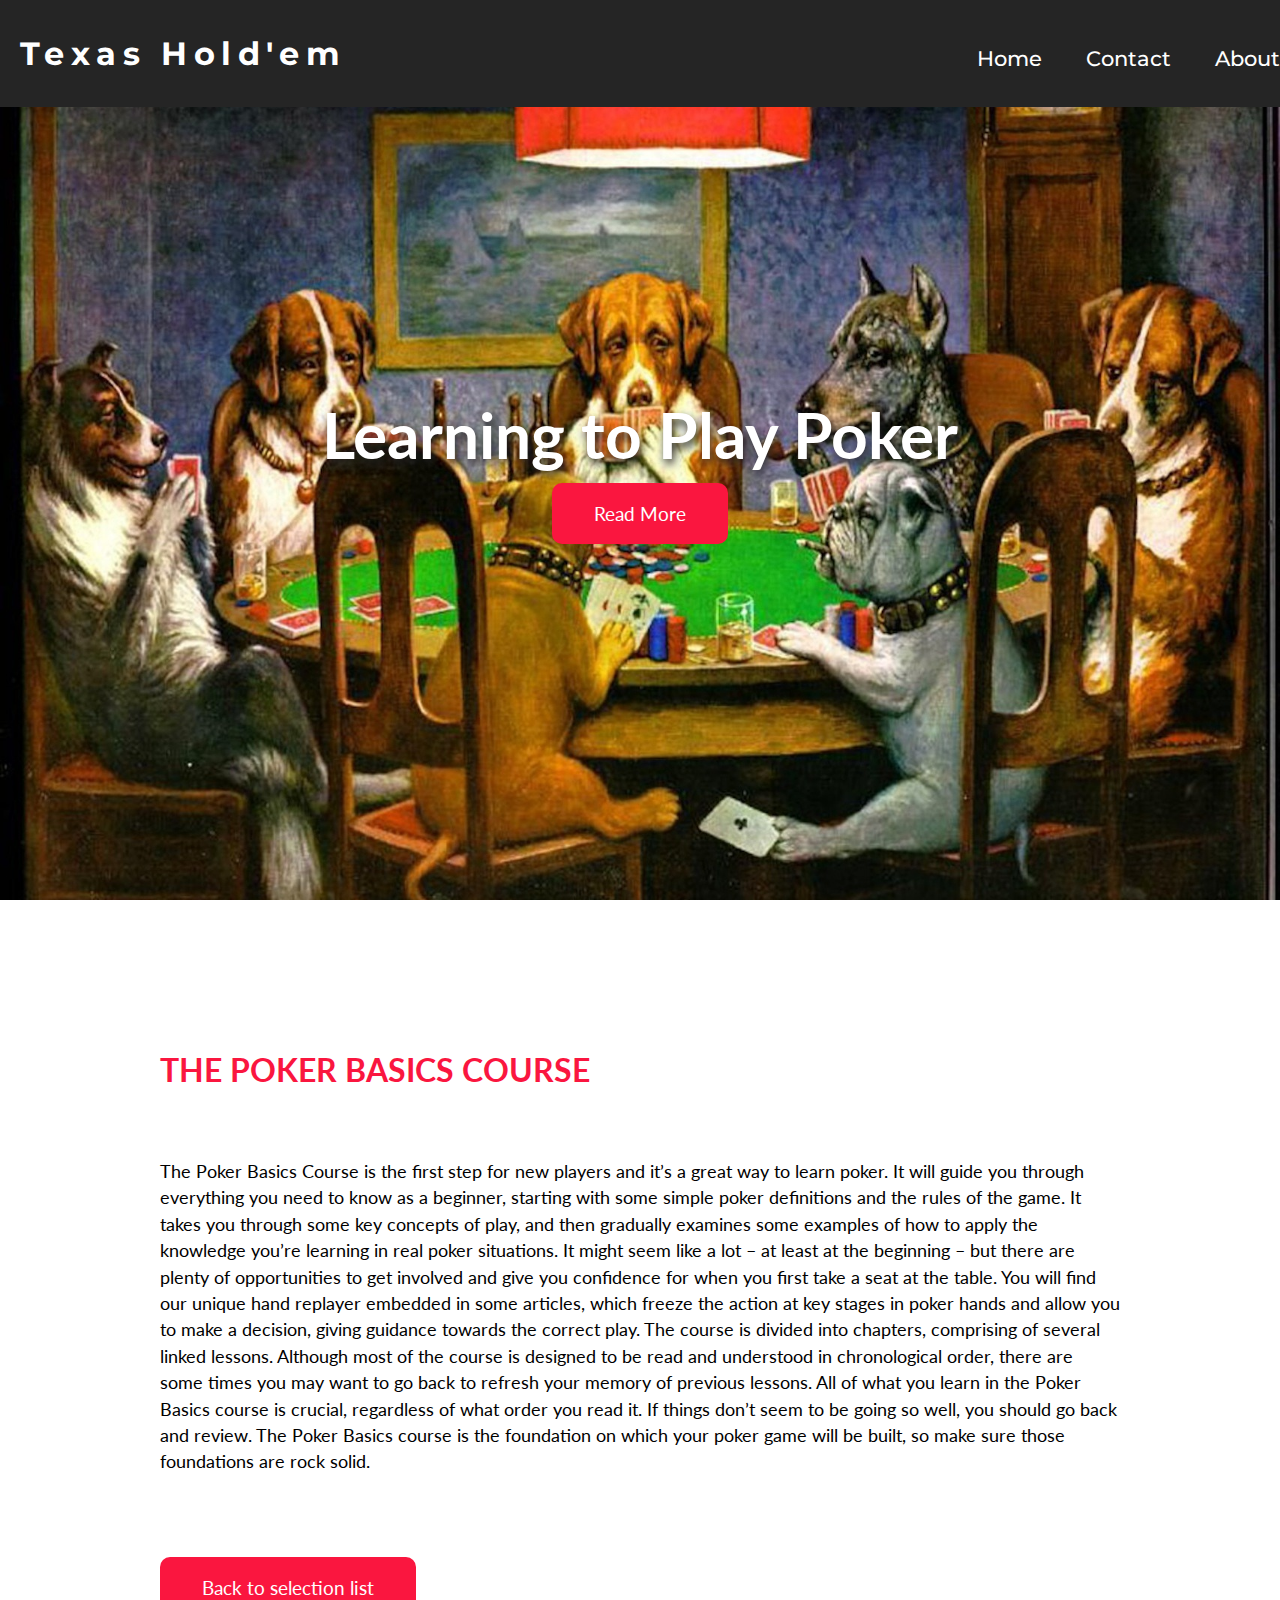
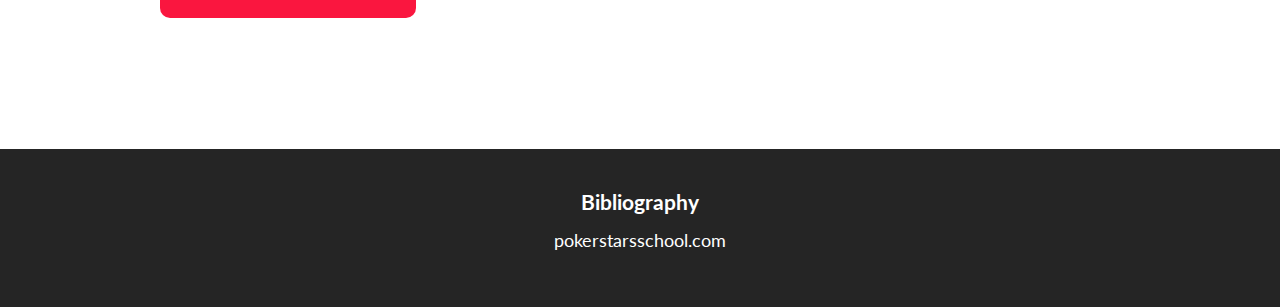
<file: articles/Learning-to-Play-Poker/Learning-to-Play-Poker.html>
<!DOCTYPE html>
<html lang="en">
  <head>
    <meta charset="utf-8" />
    <meta name="viewport" content="width=device-width, initial-scale=1" />
    <meta
      name="description"
      content="Site about best sport in the world Texas Hold'em"
    />
    <title>Poker</title>

    <link href="https://fonts.googleapis.com/css?family=Lato:400,700i|Montserrat:500&display=swap" rel="stylesheet">
    <link rel="stylesheet" href="../../index.css">
    <link rel="stylesheet" href="../articles.css">

  </head>
  <body>
      <!-- wrapper -->
    <div id="wrapper">
        <!-- headaer -->
        <header class="main-header">
            <div class="header-container">
                <h1 class="main-h"><a href="../../index.html">Texas Hold'em</a></h1>
                
                <!-- navbar -->
                <button class="hamburger">
                    <span class="hamburger__box">
                        <span class="hamburger__inner"></span>
                    </span>
                </button>
                <nav clas="nav--active">
                    <ol>
                        <li><a href="../../index.html">Home</a></li>
                        <li><a href="../../index.html#contact">Contact</a></li>
                        <li><a href="../../index.html#about">About</a></li>
                    </ol>
                </nav>
            </div>

            <div class="image-text">
                <h1>Learning to Play Poker</h1>
                <a href="#first-section" class="btn">Read More</a>
            </div>
        </header>

        <main>
            <article>
                <section id="first-section">
                    <h2>THE POKER BASICS COURSE</h2>
                    <p>The Poker Basics Course is the first step for new players and it’s a great way to learn poker. It
                        will guide you through everything you need to know as a beginner, starting with some simple poker
                        definitions and the rules of the game. It takes you through some key concepts of play, and then
                        gradually examines some examples of how to apply the knowledge you’re learning in real poker
                        situations.
    
                        It might seem like a lot – at least at the beginning – but there are plenty of opportunities to get
                        involved and give you confidence for when you first take a seat at the table. You will find our
                        unique hand replayer embedded in some articles, which freeze the action at key stages in poker hands
                        and allow you to make a decision, giving guidance towards the correct play.
    
                        The course is divided into chapters, comprising of several linked lessons. Although most of the
                        course is designed to be read and understood in chronological order, there are some times you may
                        want to go back to refresh your memory of previous lessons.
    
                        All of what you learn in the Poker Basics course is crucial, regardless of what order you read it.
                        If things don’t seem to be going so well, you should go back and review.
    
                        The Poker Basics course is the foundation on which your poker game will be built, so make sure those
                        foundations are rock solid.</p>

                        <a href="../../index.html#rules" class="btn">Back to selection list</a>
                </section>
            </article>
        </main>

        <footer>
            <h4>Bibliography</h4>
            <p><a href="https://www.pokerstarsschool.com/courses/the-basics/">pokerstarsschool.com</a></p>
        </footer>
    </div>

    <script>
        const hamburger = document.querySelector('.hamburger');
        const nav = document.querySelector('nav');
        const header = document.querySelector('.main-h');

        const handleClick = () => {
            hamburger.classList.toggle('hamburger--active');
            nav.classList.toggle('navigation--active');
            header.classList.toggle('h--hidden');
        }

        hamburger.addEventListener('click', handleClick);
    </script>
  </body>
</html>
</file>
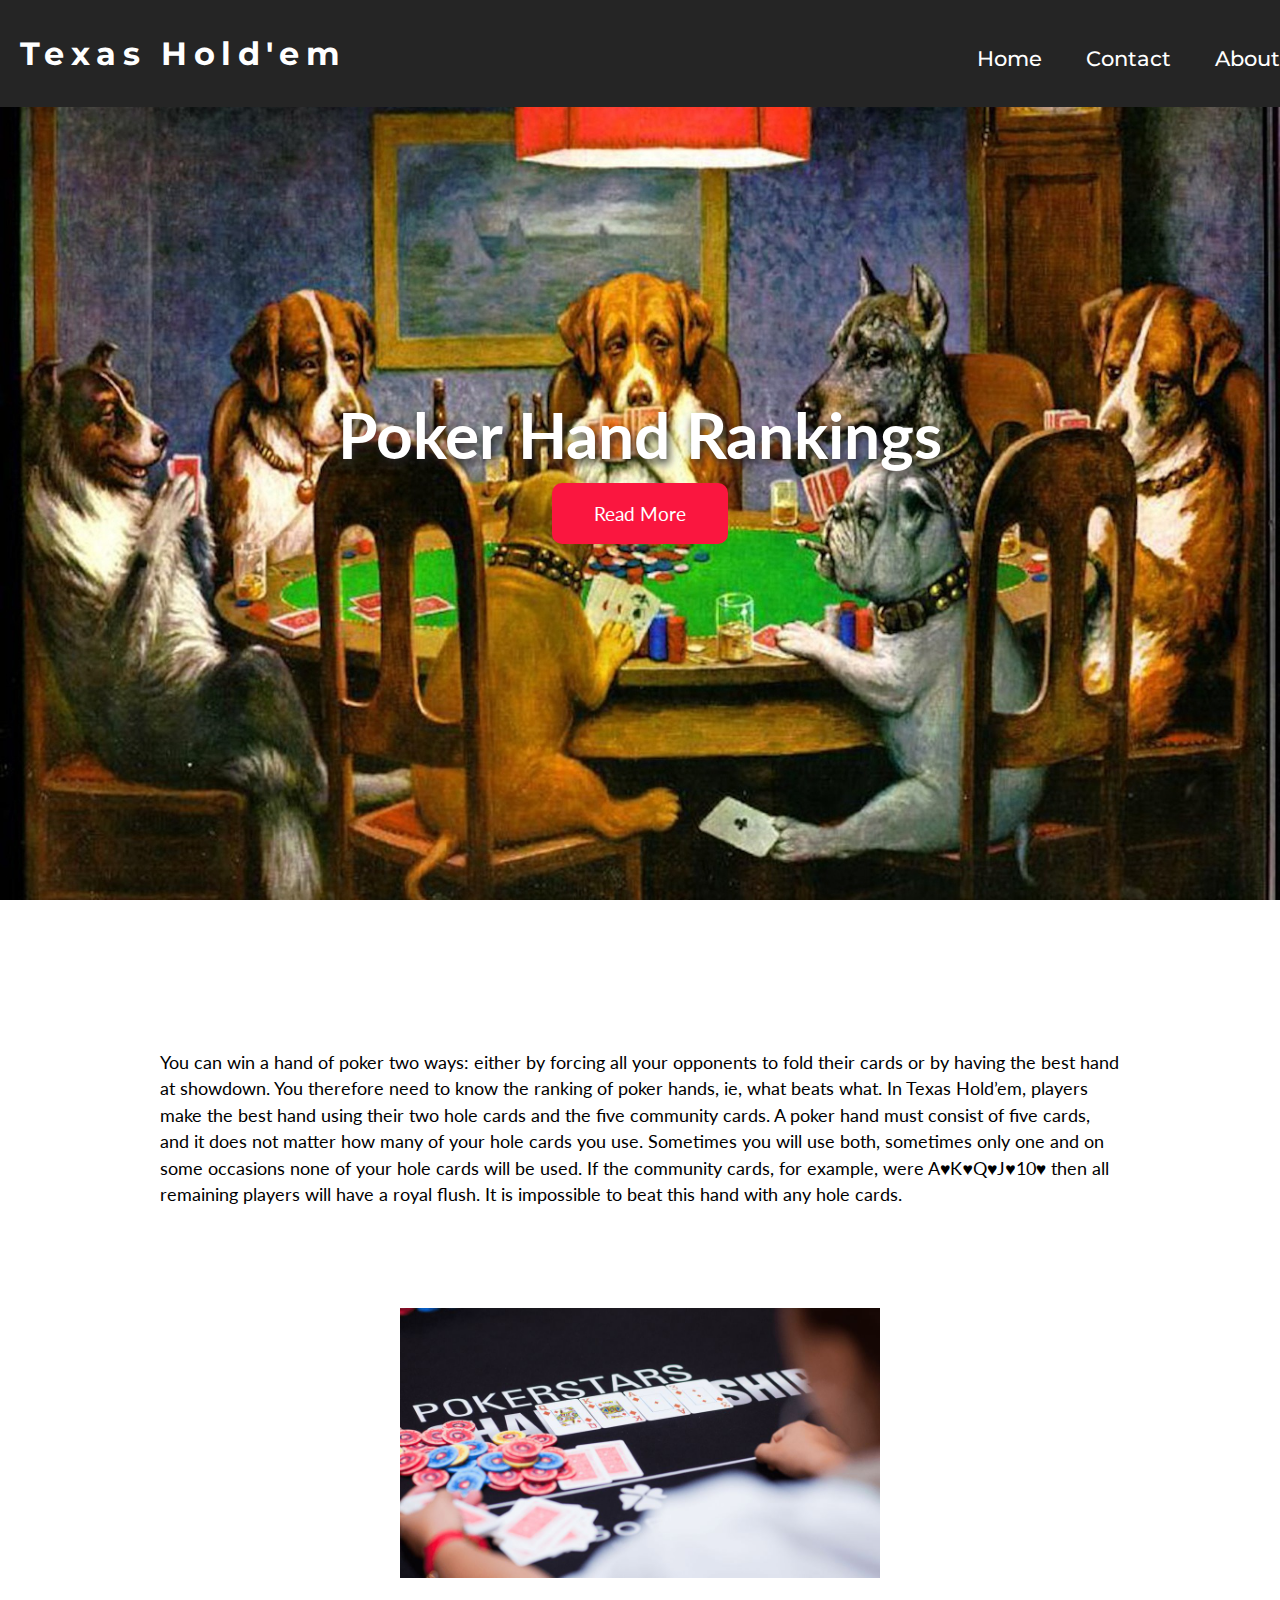
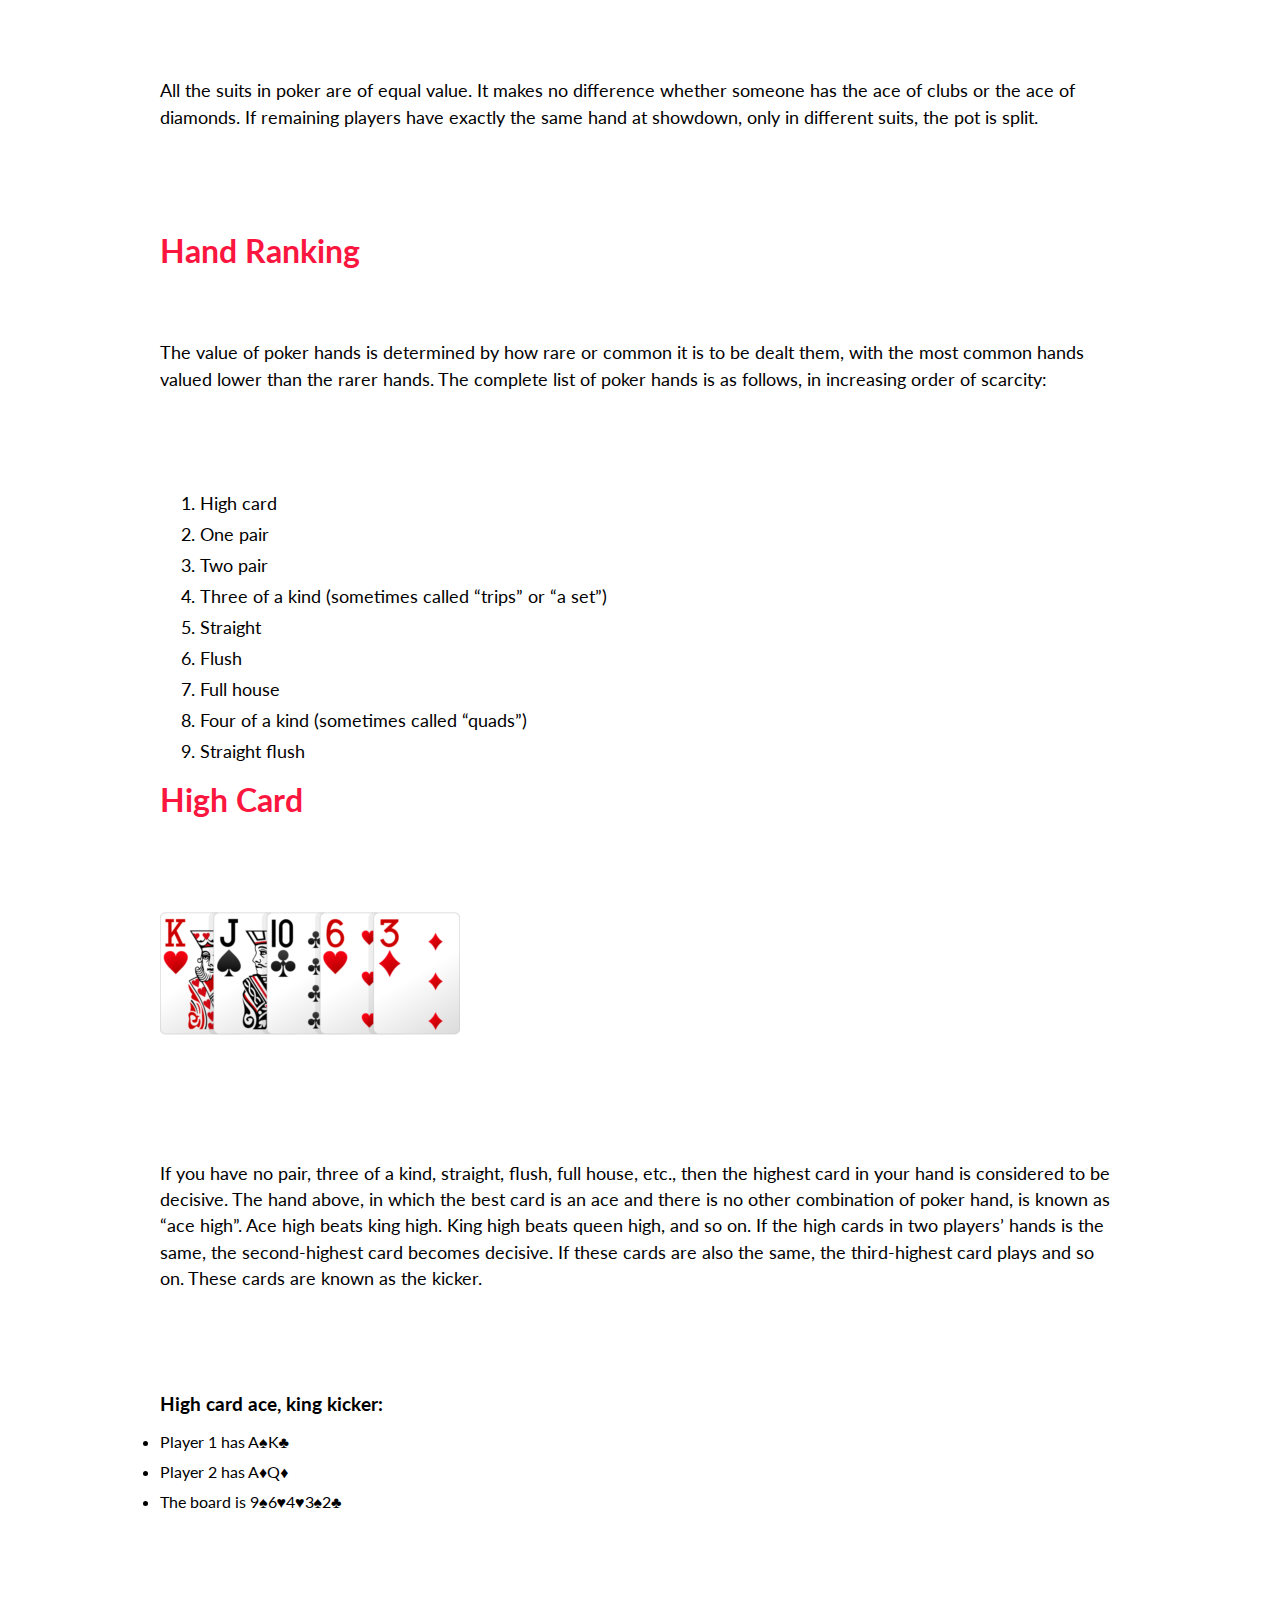
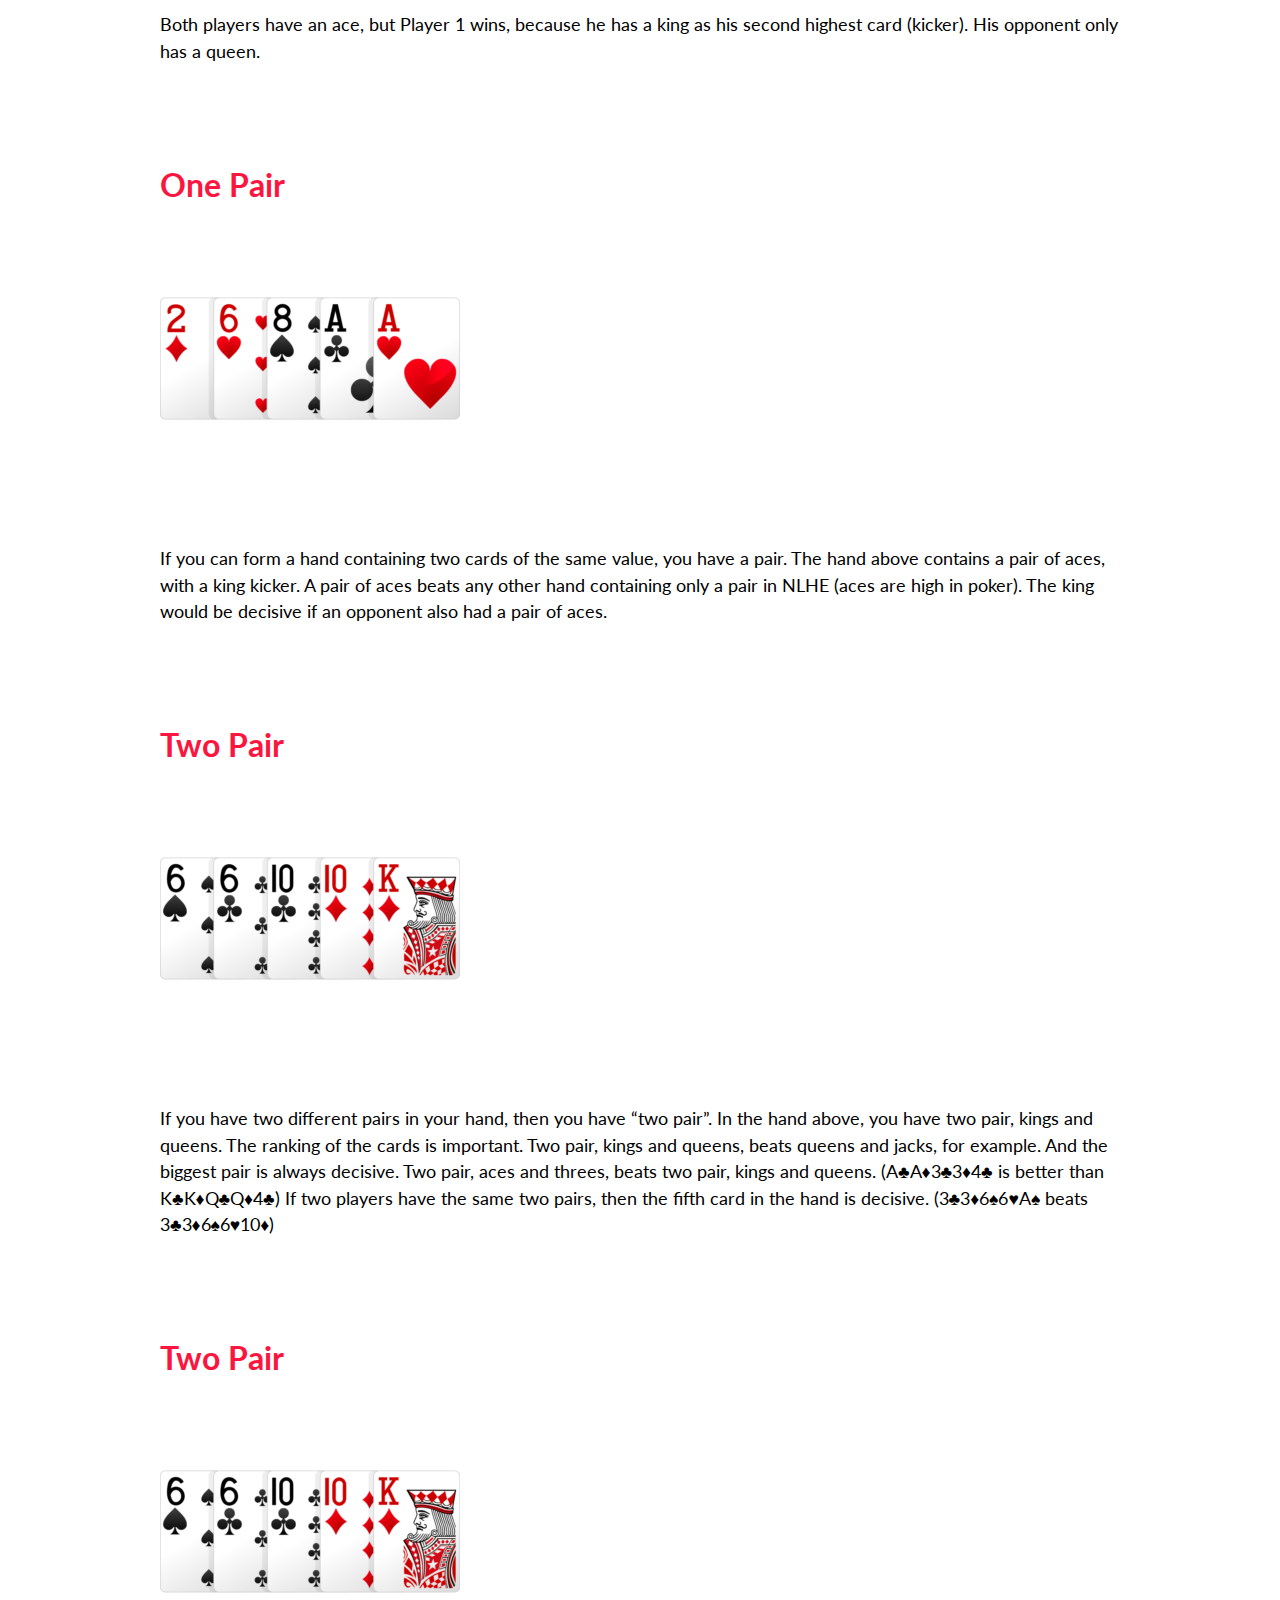
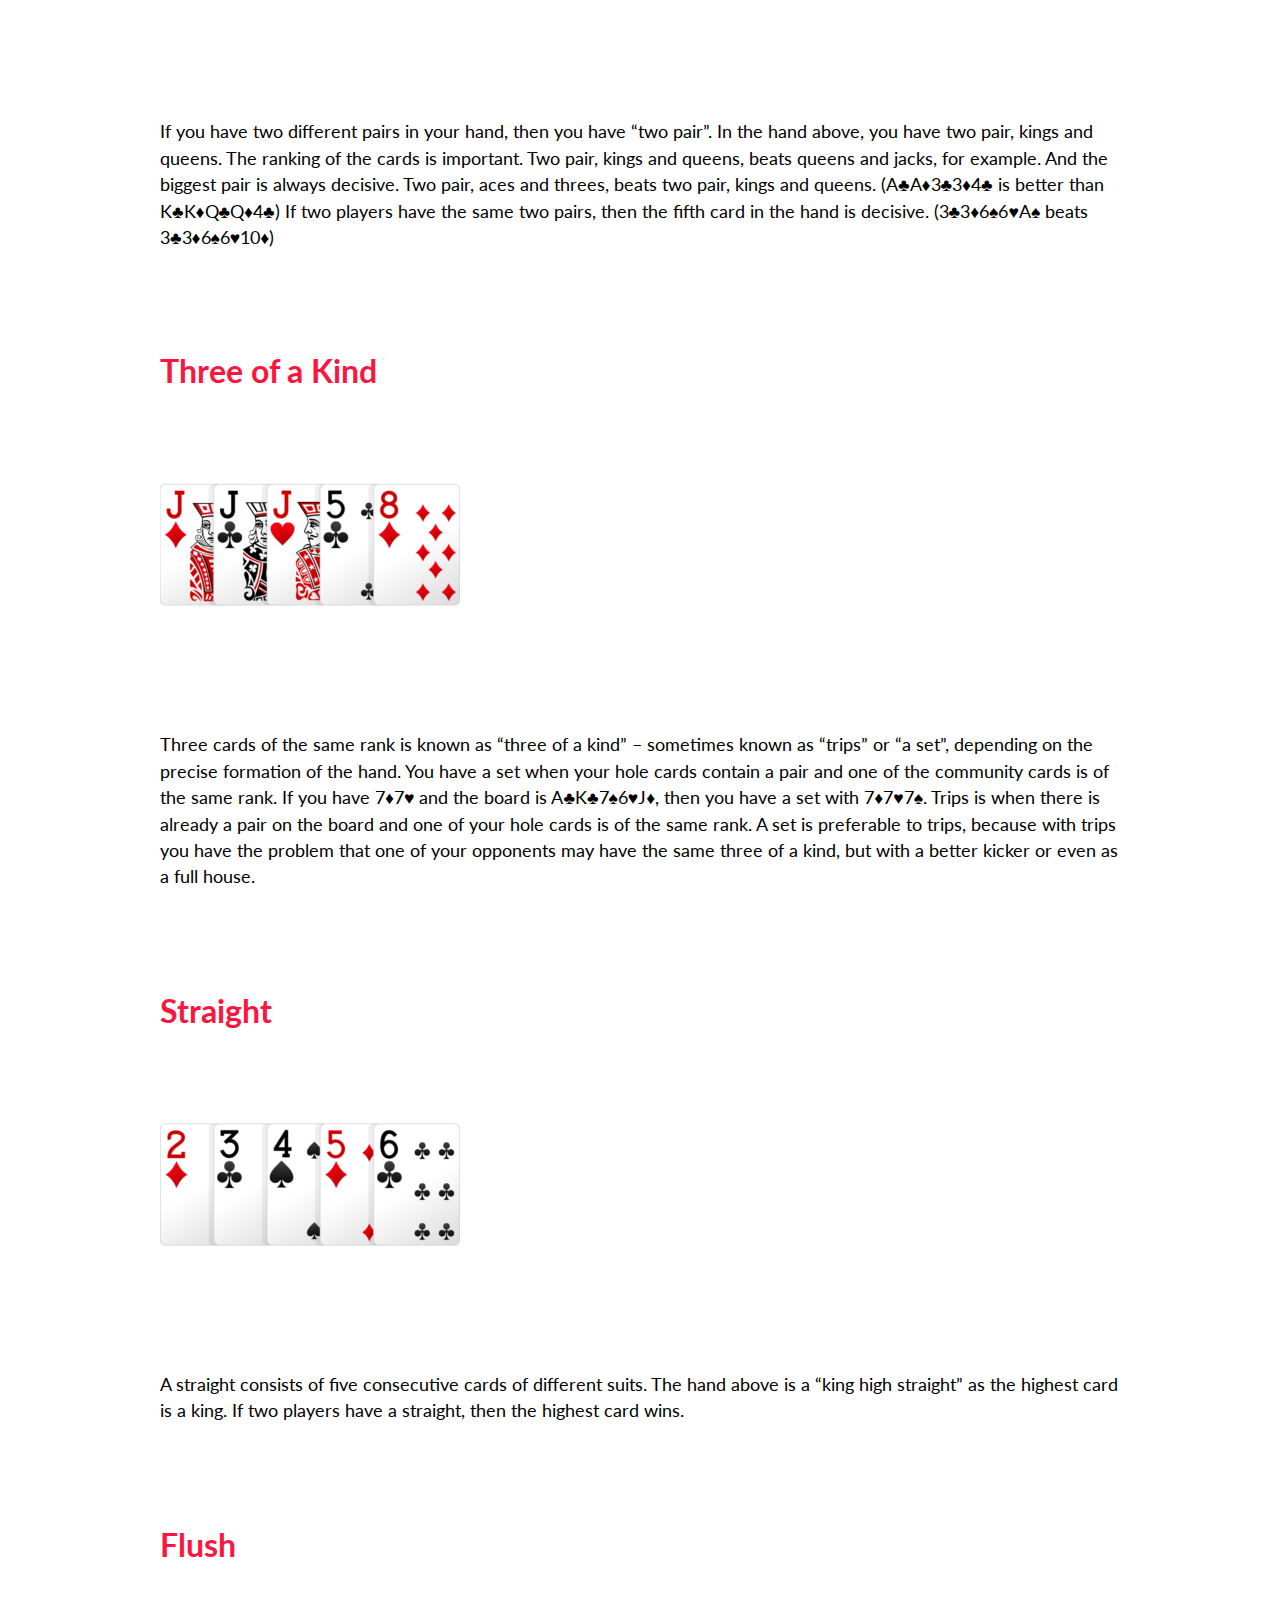
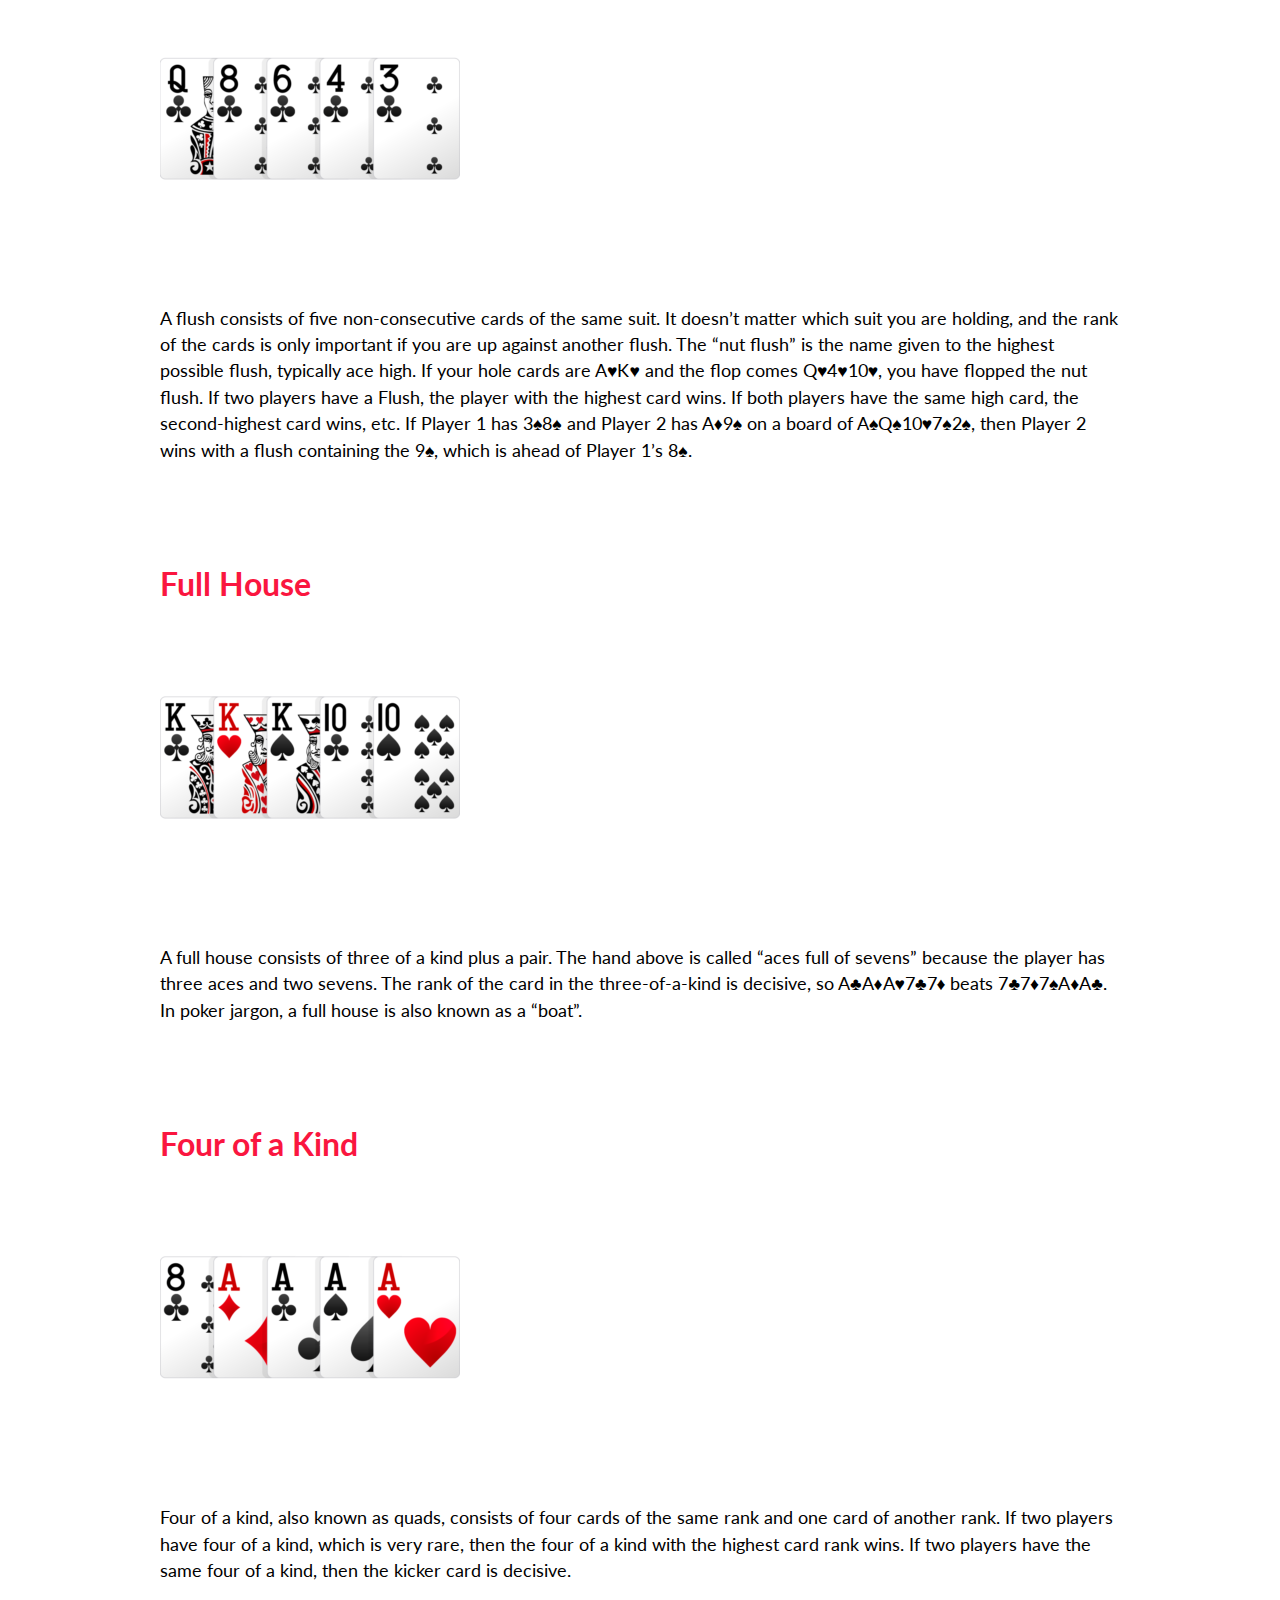
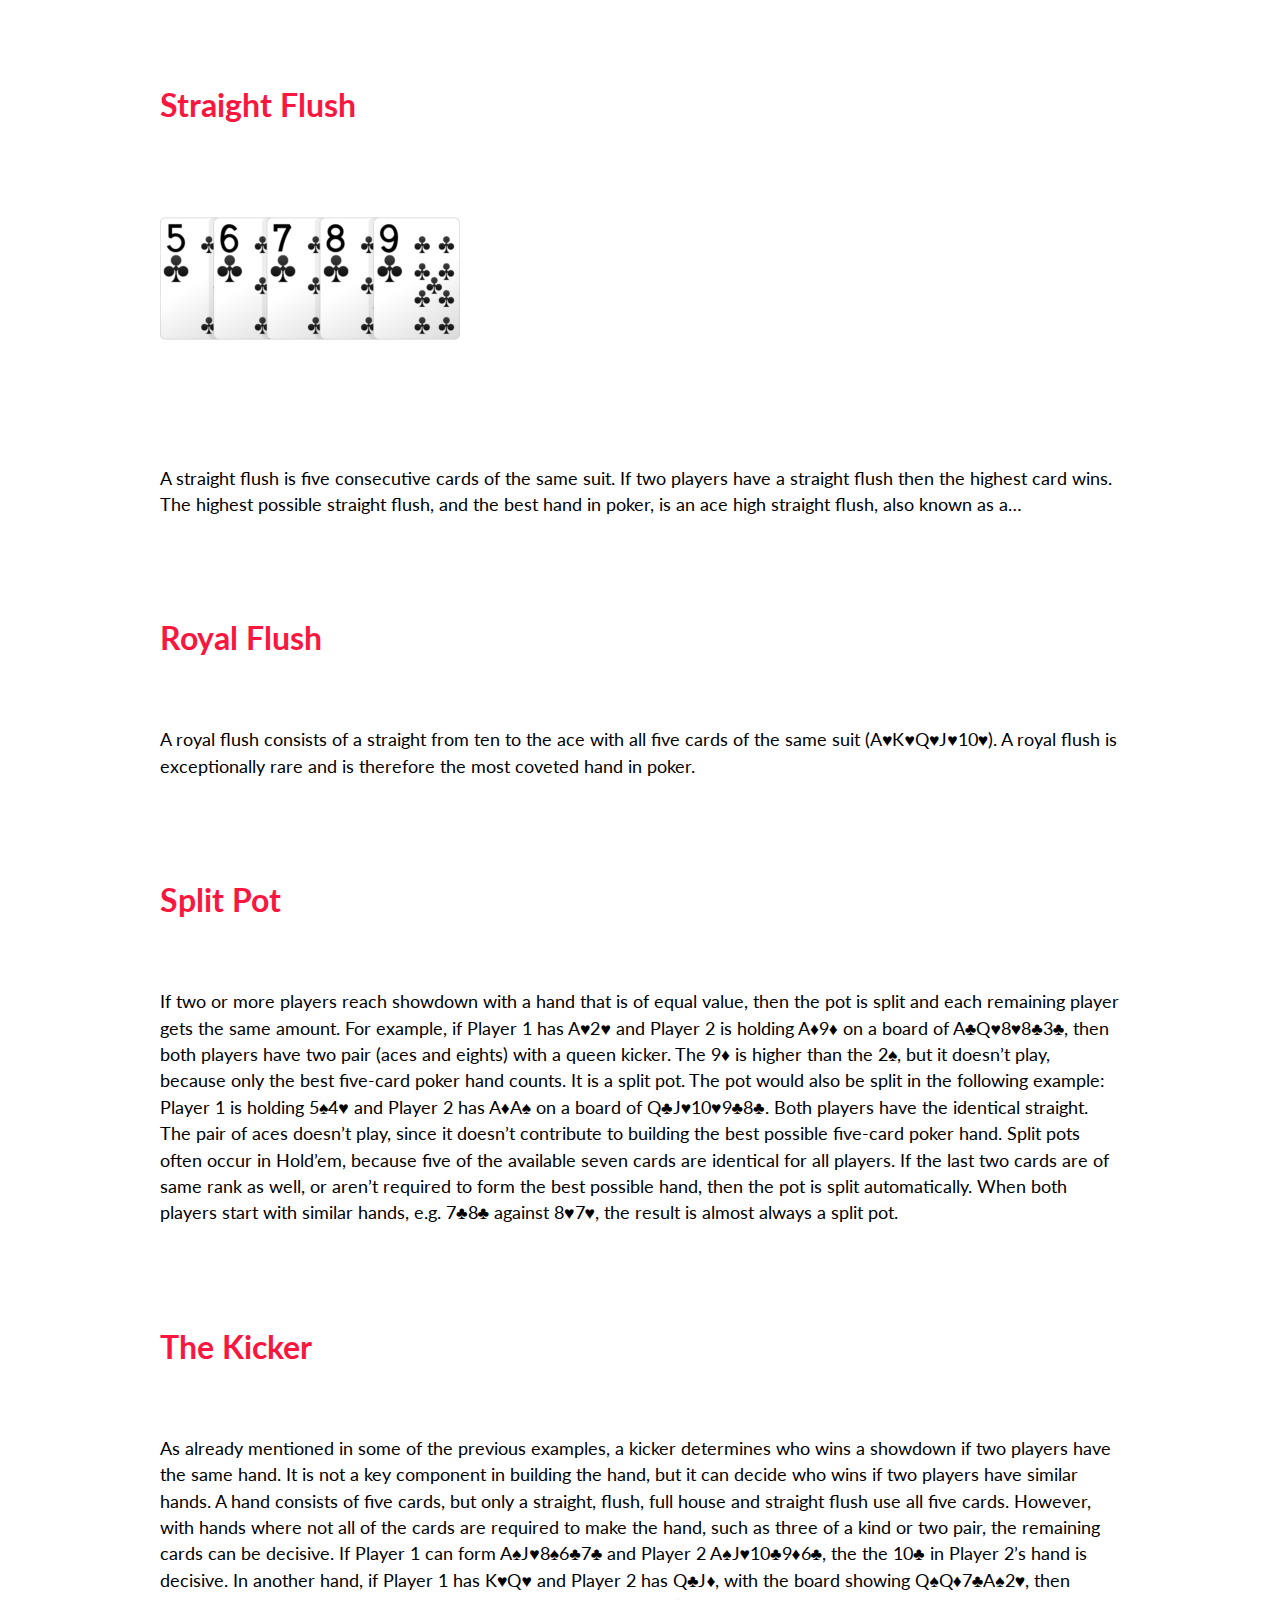
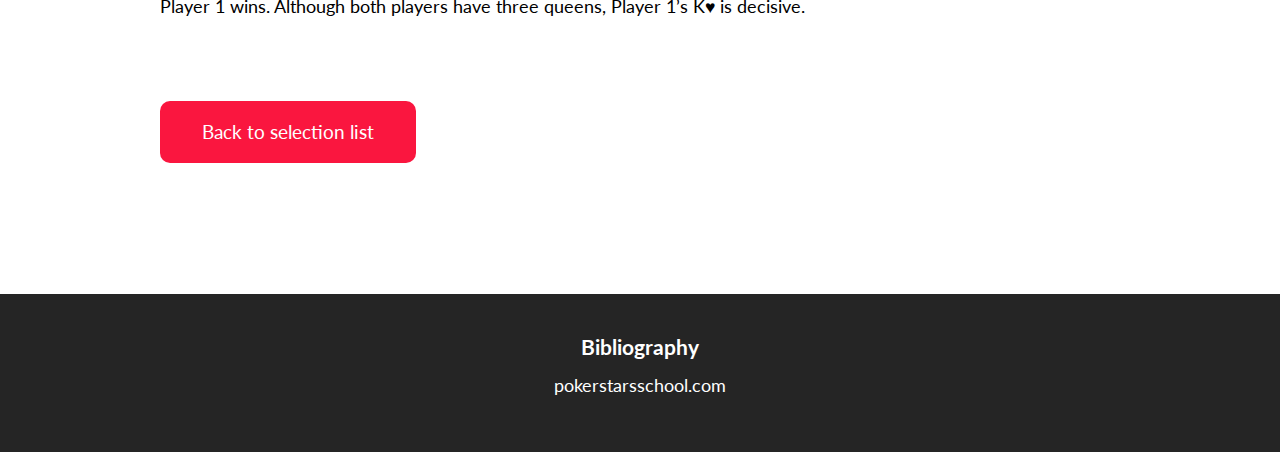
<file: articles/Starting-to-play/Poker-Hand-Rankings.html>
<!DOCTYPE html>
<html lang="en">
  <head>
    <meta charset="utf-8" />
    <meta name="viewport" content="width=device-width, initial-scale=1" />
    <meta
      name="description"
      content="Site about best sport in the world Texas Hold'em"
    />
    <title>Poker</title>

    <link href="https://fonts.googleapis.com/css?family=Lato:400,700i|Montserrat:500&display=swap" rel="stylesheet">
    <link rel="stylesheet" href="../../index.css">
    <link rel="stylesheet" href="../articles.css">

  </head>
  <body>
      <!-- wrapper -->
    <div id="wrapper">
        <!-- headaer -->
        <header class="main-header">
            <div class="header-container">
                <h1 class="main-h"><a href="../../index.html">Texas Hold'em</a></h1>
                
                <!-- navbar -->
                <button class="hamburger">
                    <span class="hamburger__box">
                        <span class="hamburger__inner"></span>
                    </span>
                </button>
                <nav clas="nav--active">
                    <ol>
                        <li><a href="../../index.html">Home</a></li>
                        <li><a href="../../index.html#contact">Contact</a></li>
                        <li><a href="../../index.html#about">About</a></li>
                    </ol>
                </nav>
            </div>

            <div class="image-text">
                <h1>Poker Hand Rankings</h1>
                <a href="#first-section" class="btn">Read More</a>
            </div>
        </header>

        <main>
            <article>
                <section id="first-section">
                    <p>You can win a hand of poker two ways: either by forcing all your opponents to fold their cards or
                        by having the best hand at showdown. You therefore need to know the ranking of poker hands, ie,
                        what beats what.

                        In Texas Hold’em, players make the best hand using their two hole cards and the five community
                        cards. A poker hand must consist of five cards, and it does not matter how many of your hole
                        cards you use. Sometimes you will use both, sometimes only one and on some occasions none of
                        your hole cards will be used. If the community cards, for example, were A♥K♥Q♥J♥10♥ then all
                        remaining players will have a royal flush. It is impossible to beat this hand with any hole
                        cards.
                    </p>

                    <div class="center-image"><img src="img/cards_032_1920x1080px-1024x576.jpg" alt=""></div>

                    <p>All the suits in poker are of equal value. It makes no difference whether someone has the ace of
                        clubs or the ace of diamonds. If remaining players have exactly the same hand at showdown, only
                        in different suits, the pot is split.</p>

                    <h2>Hand Ranking</h2>
                    <p>The value of poker hands is determined by how rare or common it is to be dealt them, with the
                        most common hands valued lower than the rarer hands. The complete list of poker hands is as
                        follows, in increasing order of scarcity:</p>

                    <ol>
                        <li>High card</li>
                        <li>One pair</li>
                        <li>Two pair</li>
                        <li>Three of a kind (sometimes called “trips” or “a set”)</li>
                        <li>Straight</li>
                        <li>Flush</li>
                        <li>Full house</li>
                        <li>Four of a kind (sometimes called “quads”)</li>
                        <li>Straight flush</li>
                    </ol>

                    <h2>High Card</h2>
                    <img src="img/high-card-300x169.png" class="hand" alt="">
                    <p>If you have no pair, three of a kind, straight, flush, full house, etc., then the highest card in
                        your hand is considered to be decisive. The hand above, in which the best card is an ace and
                        there is no other combination of poker hand, is known as “ace high”.

                        Ace high beats king high. King high beats queen high, and so on.

                        If the high cards in two players’ hands is the same, the second-highest card becomes decisive.
                        If these cards are also the same, the third-highest card plays and so on. These cards are known
                        as the kicker.</p>

                    <p>
                        <h3>High card ace, king kicker:</h3>

                        <ul class="example"></ul>
                        <li>Player 1 has A♠K♣</li>
                        <li>Player 2 has A♦Q♦</li>
                        <li>The board is 9♠6♥4♥3♠2♣</li>
                    
                    </p>

                    <p>Both players have an ace, but Player 1 wins, because he has a king as his second highest card
                        (kicker). His opponent only has a queen.</p>

                    <h2>One Pair</h2>
                    <img src="img/pair-300x169.png" class="hand" alt="">
                    <p>If you can form a hand containing two cards of the same value, you have a pair. The hand
                        above contains a pair of aces, with a king kicker. A pair of aces beats any other hand
                        containing only a pair in NLHE (aces are high in poker). The king would be decisive if an
                        opponent also had a pair of aces.</p>

                    <h2>Two Pair</h2>
                    <img src="img/two-pair-300x169.png" class="hand" alt="">
                    <p>If you have two different pairs in your hand, then you have “two pair”. In the hand
                        above, you have two pair, kings and queens.

                        The ranking of the cards is important. Two pair, kings and queens, beats queens and
                        jacks, for example. And the biggest pair is always decisive. Two pair, aces and threes,
                        beats two pair, kings and queens. (A♣A♦3♣3♦4♣ is better than K♣K♦Q♣Q♦4♣)

                        If two players have the same two pairs, then the fifth card in the hand is decisive.
                        (3♣3♦6♠6♥A♠ beats 3♣3♦6♠6♥10♦)</p>

                    <h2>Two Pair</h2>
                    <img src="img/two-pair-300x169.png" class="hand" alt="">
                    <p>If you have two different pairs in your hand, then you have “two pair”. In the hand
                        above, you have two pair, kings and queens.

                        The ranking of the cards is important. Two pair, kings and queens, beats queens and
                        jacks, for example. And the biggest pair is always decisive. Two pair, aces and threes,
                        beats two pair, kings and queens. (A♣A♦3♣3♦4♣ is better than K♣K♦Q♣Q♦4♣)

                        If two players have the same two pairs, then the fifth card in the hand is decisive.
                        (3♣3♦6♠6♥A♠ beats 3♣3♦6♠6♥10♦)</p>

                    <h2>Three of a Kind</h2>
                    <img src="img/three-of-a-kind-300x169.png" class="hand" alt="">
                    <p>
                        Three cards of the same rank is known as “three of a kind” – sometimes known as “trips” or
                        “a set”, depending on the precise formation of the hand.

                        You have a set when your hole cards contain a pair and one of the community cards is of the
                        same rank. If you have 7♦7♥ and the board is A♣K♣7♠6♥J♦, then you have a set with 7♦7♥7♠.
                        Trips is when there is already a pair on the board and one of your hole cards is of the same
                        rank.

                        A set is preferable to trips, because with trips you have the problem that one of your
                        opponents may have the same three of a kind, but with a better kicker or even as a full
                        house.</p>

                    <h2>Straight</h2>
                    <img src="img/straight-300x169.png" class="hand" alt="">
                    <p>A straight consists of five consecutive cards of different suits. The hand above is a “king
                        high straight” as the highest card is a king. If two players have a straight, then the
                        highest card wins.</p>

                    <h2>Flush</h2>
                    <img src="img/flush-300x169.png" class="hand" alt="">
                    <p>A flush consists of five non-consecutive cards of the same suit. It doesn’t matter which suit
                        you are holding, and the rank of the cards is only important if you are up against another
                        flush.

                        The “nut flush” is the name given to the highest possible flush, typically ace high. If your
                        hole cards are A♥K♥ and the flop comes Q♥4♥10♥, you have flopped the nut flush.

                        If two players have a Flush, the player with the highest card wins. If both players have the
                        same high card, the second-highest card wins, etc.

                        If Player 1 has 3♠8♠ and Player 2 has A♦9♠ on a board of A♠Q♠10♥7♠2♠, then Player 2 wins
                        with a flush containing the 9♠, which is ahead of Player 1’s 8♠.</p>

                    <h2>Full House</h2>
                    <img src="img/full-house-300x169.png" class="hand" alt="">
                    <p>A full house consists of three of a kind plus a pair. The hand above is called “aces full of
                        sevens” because the player has three aces and two sevens.

                        The rank of the card in the three-of-a-kind is decisive, so A♣A♦A♥7♣7♦ beats 7♣7♦7♠A♦A♣.

                        In poker jargon, a full house is also known as a “boat”.</p>

                    <h2>Four of a Kind</h2>
                    <img src="img/four-of-a-kind-300x169.png" class="hand" alt="">
                    <p>Four of a kind, also known as quads, consists of four cards of the same rank and one card of
                        another rank. If two players have four of a kind, which is very rare, then the four of a
                        kind with the highest card rank wins. If two players have the same four of a kind, then the
                        kicker card is decisive.</p>

                    <h2>Straight Flush</h2>
                    <img src="img/straight-flush-300x169.png" class="hand" alt="">
                    <p>A straight flush is five consecutive cards of the same suit. If two players have a straight
                        flush then the highest card wins.

                        The highest possible straight flush, and the best hand in poker, is an ace high straight
                        flush, also known as a…</p>

                    <h2>Royal Flush</h2>
                    <p>A royal flush consists of a straight from ten to the ace with all five cards of the same suit
                        (A♥K♥Q♥J♥10♥). A royal flush is exceptionally rare and is therefore the most coveted hand in
                        poker.</p>

                    <h2>Split Pot</h2>
                    <p>If two or more players reach showdown with a hand that is of equal value, then the pot is split and each remaining player gets the same amount.

                        For example, if Player 1 has A♥2♥ and Player 2 is holding A♦9♦ on a board of A♣Q♥8♥8♣3♣, then both players have two pair (aces and eights) with a queen kicker. The 9♦ is higher than the 2♠, but it doesn’t play, because only the best five-card poker hand counts. It is a split pot.
                        
                        The pot would also be split in the following example: Player 1 is holding 5♠4♥ and Player 2 has A♦A♠ on a board of  Q♣J♥10♥9♣8♣.
                        
                        Both players have the identical straight. The pair of aces doesn’t play, since it doesn’t contribute to building the best possible five-card poker hand.
                        
                        Split pots often occur in Hold’em, because five of the available seven cards are identical
                        for all players. If the last two cards are of same rank as well, or aren’t required to form
                        the best possible hand, then the pot is split automatically. When both players start with
                        similar hands, e.g. 7♣8♣ against 8♥7♥, the result is almost always a split pot.</p>

                    <h2>The Kicker</h2>
                    <p>As already mentioned in some of the previous examples, a kicker determines who wins a
                        showdown if two players have the same hand. It is not a key component in building the hand,
                        but it can decide who wins if two players have similar hands.

                        A hand consists of five cards, but only a straight, flush, full house and straight flush use
                        all five cards. However, with hands where not all of the cards are required to make the
                        hand, such as three of a kind or two pair, the remaining cards can be decisive.

                        If Player 1 can form A♠J♥8♠6♣7♣ and Player 2 A♠J♥10♣9♦6♣, the the 10♣ in Player 2’s hand is
                        decisive.

                        In another hand, if Player 1 has K♥Q♥ and Player 2 has Q♣J♦, with the board showing
                        Q♠Q♦7♣A♠2♥, then Player 1 wins. Although both players have three queens, Player 1’s K♥ is
                        decisive.</p>

                        <a href="../../index.html#rules" class="btn">Back to selection list</a>
                </section>
            </article>
        </main>

        <footer>
            <h4>Bibliography</h4>
            <p><a href="https://www.pokerstarsschool.com/courses/the-basics/">pokerstarsschool.com</a></p>
        </footer>
    </div>

    <script>
        const hamburger = document.querySelector('.hamburger');
        const nav = document.querySelector('nav');
        const header = document.querySelector('.main-h');

        const handleClick = () => {
            hamburger.classList.toggle('hamburger--active');
            nav.classList.toggle('navigation--active');
            header.classList.toggle('h--hidden');
        }

        hamburger.addEventListener('click', handleClick);
    </script>
  </body>
</html>
</file>
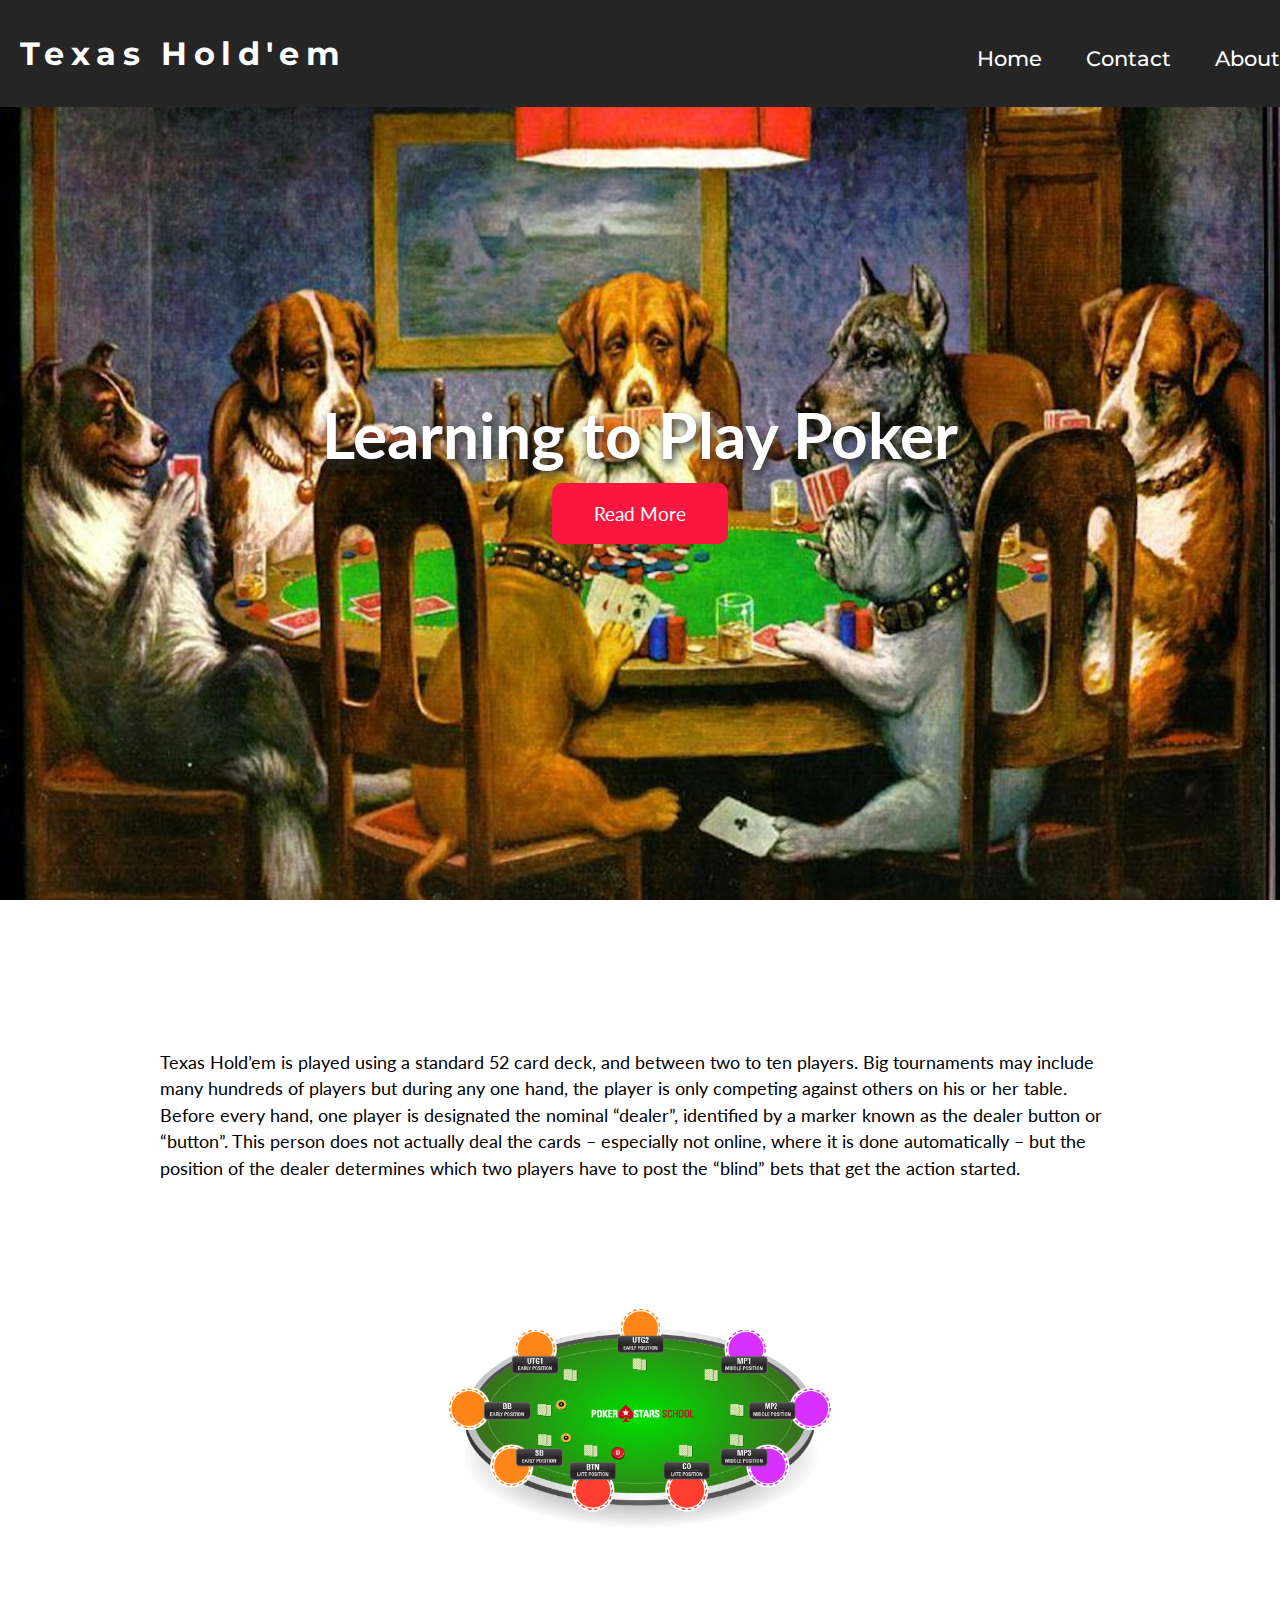
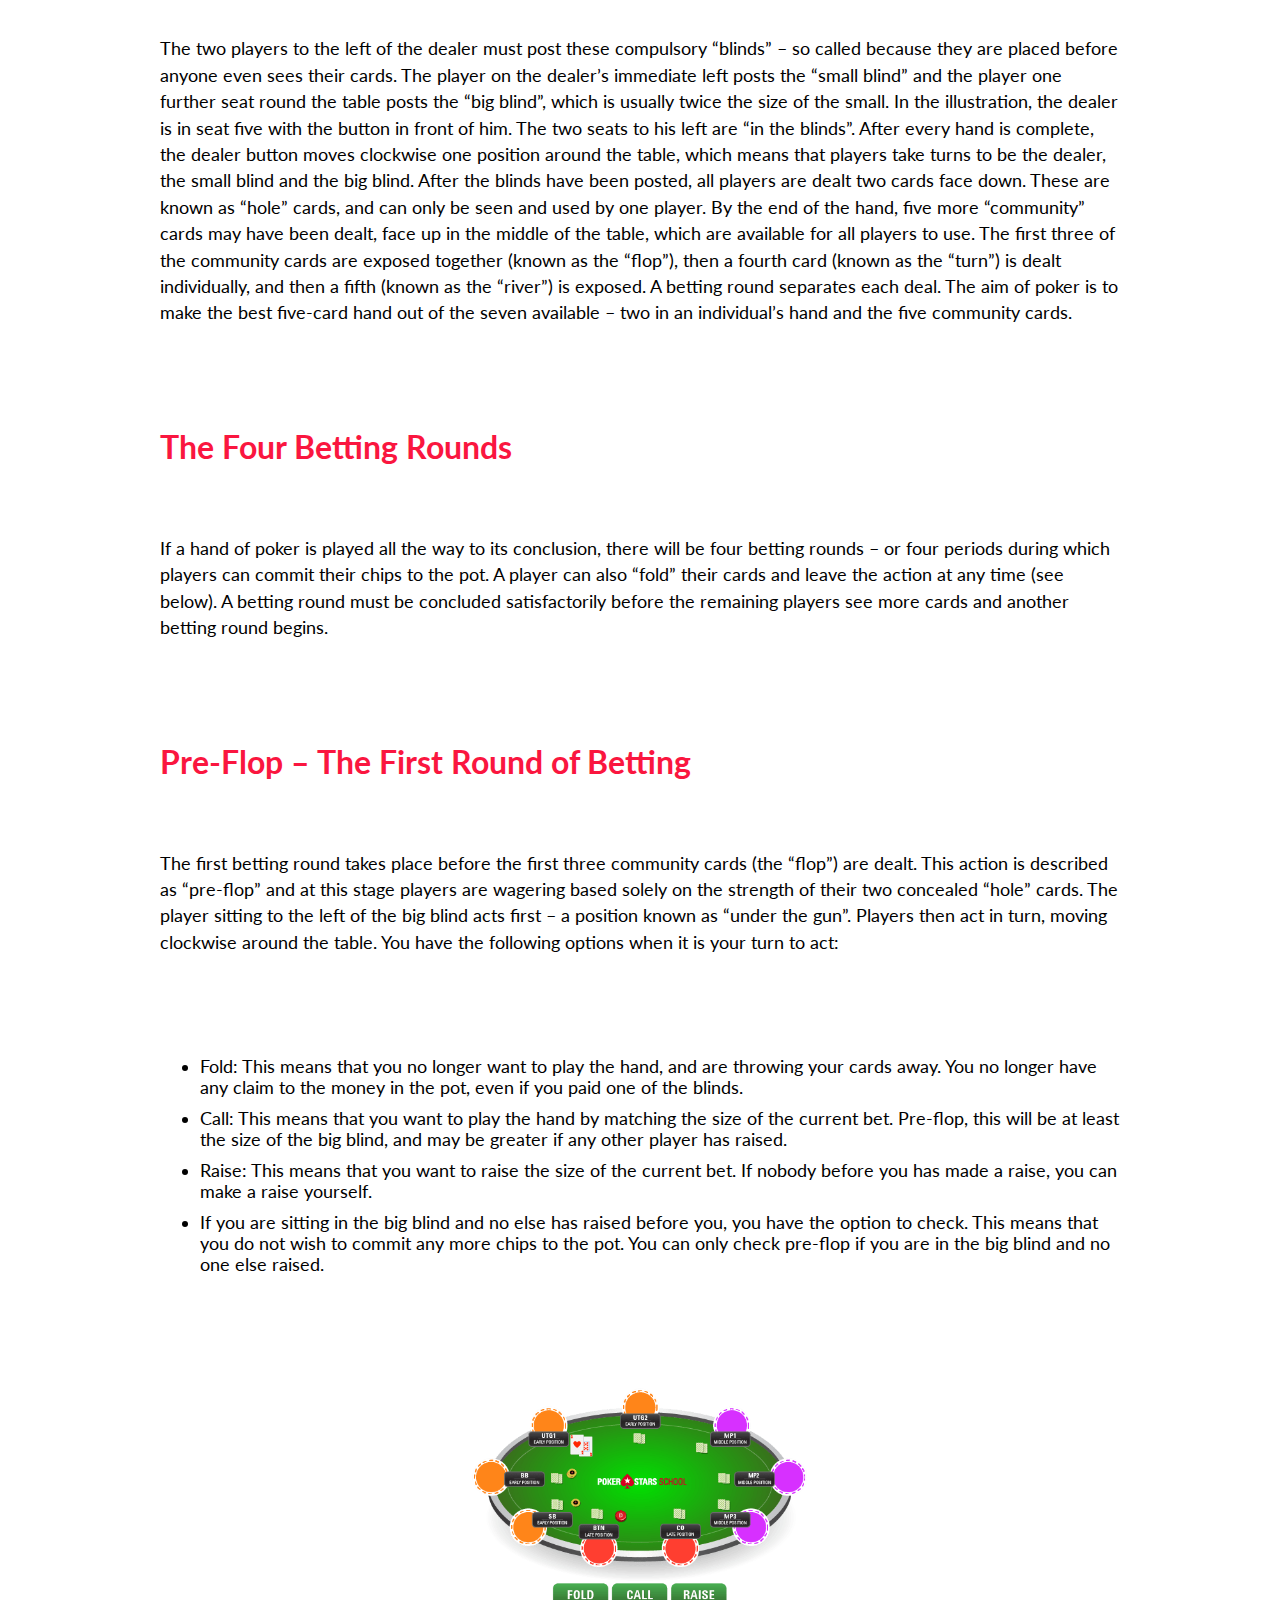
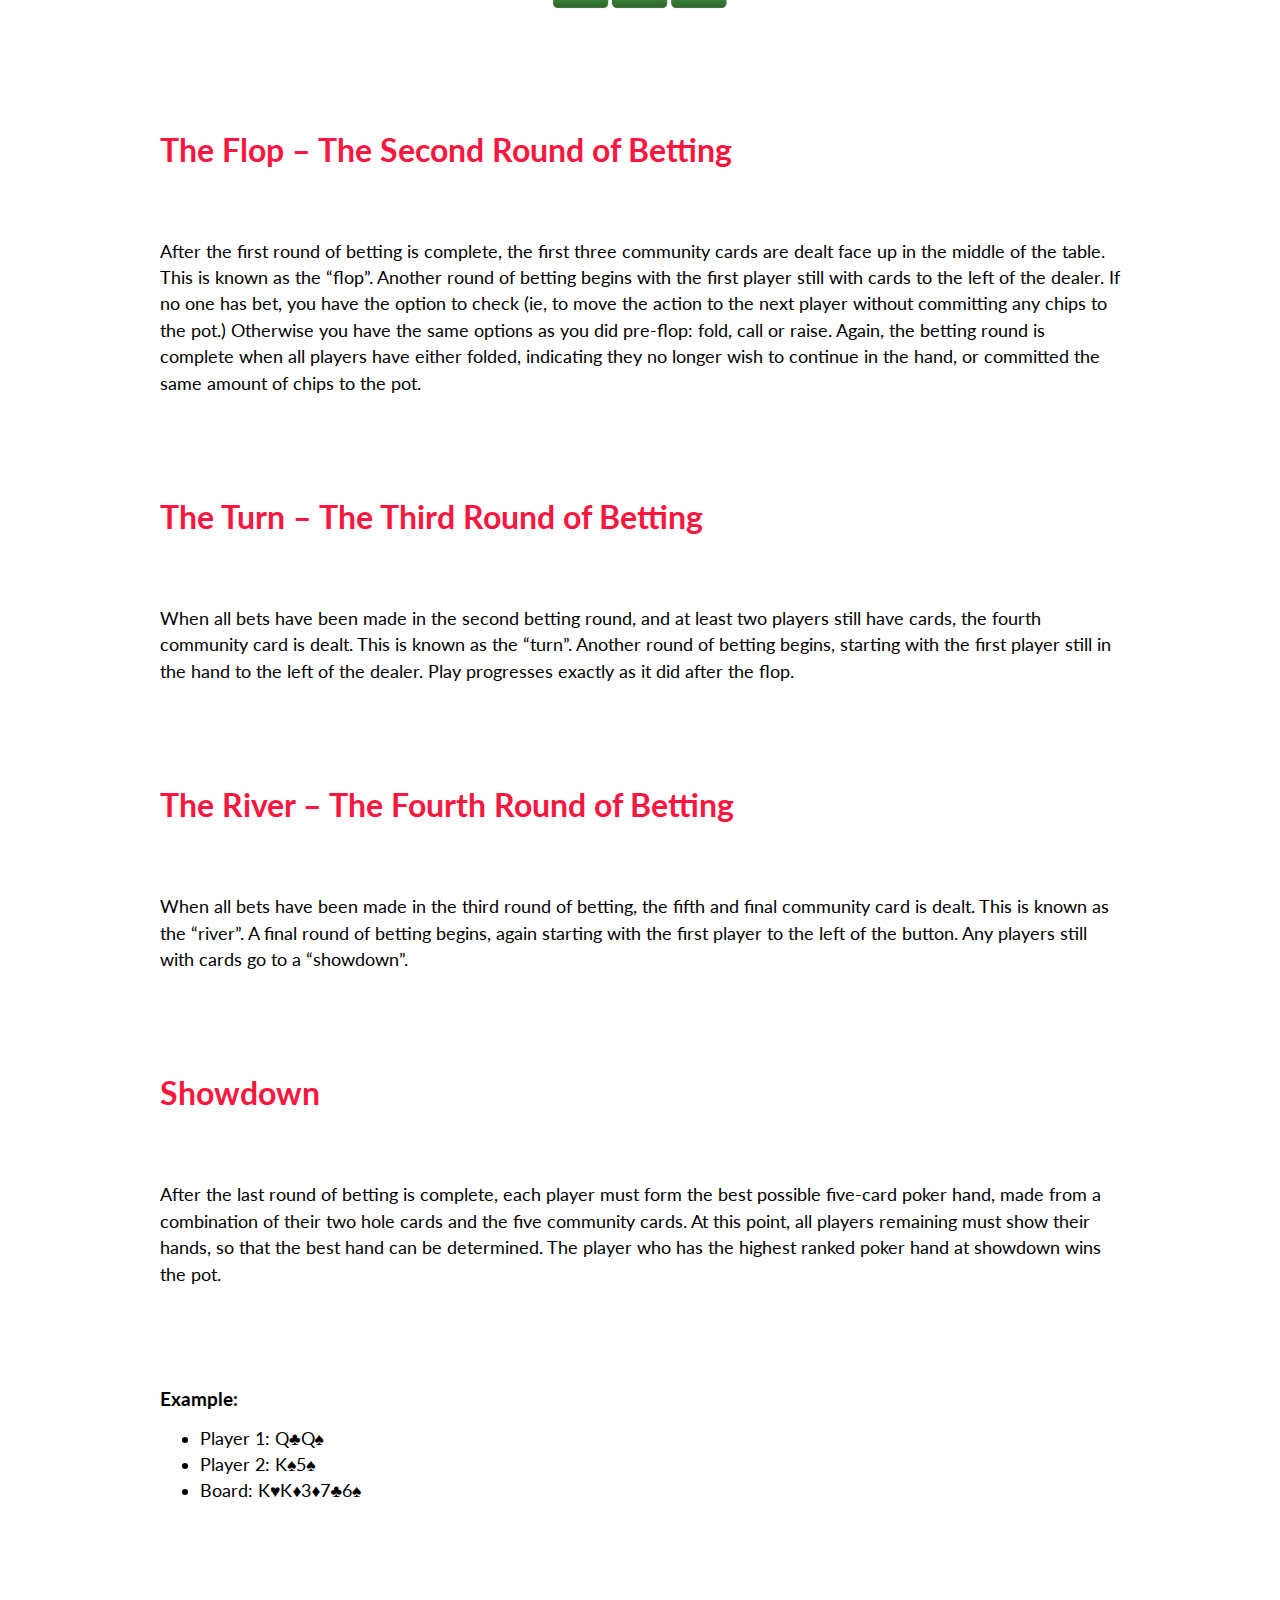
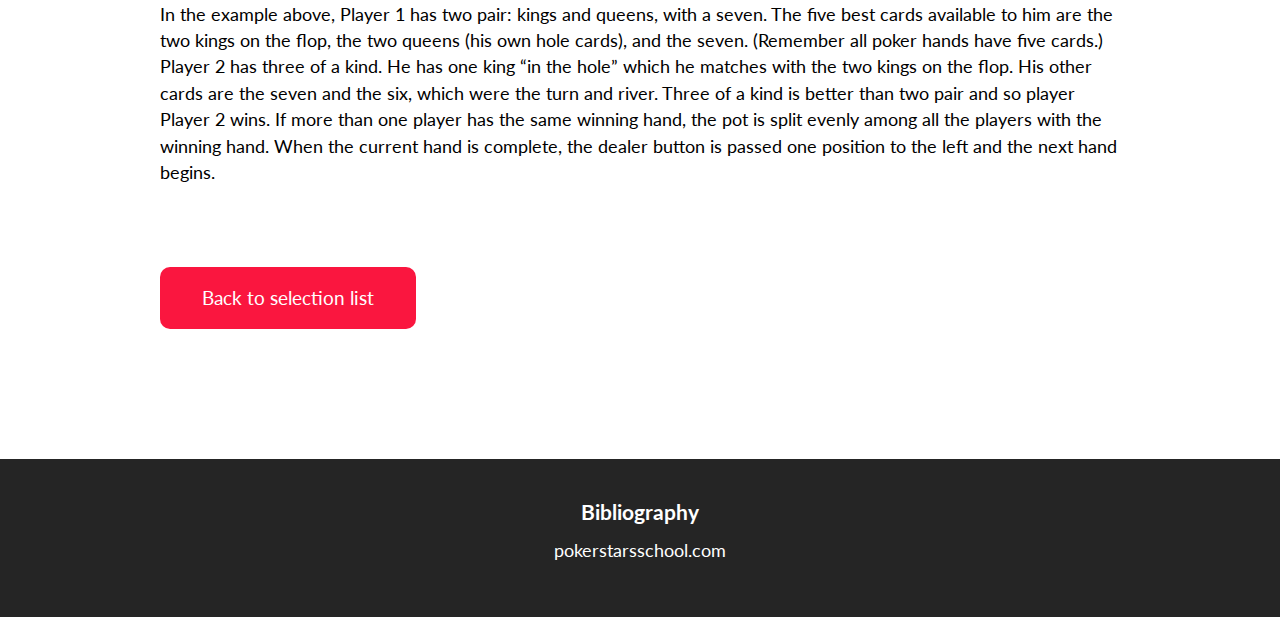
<file: articles/Starting-to-play/Texas-Hold-em-Rules.html>
<!DOCTYPE html>
<html lang="en">
  <head>
    <meta charset="utf-8" />
    <meta name="viewport" content="width=device-width, initial-scale=1" />
    <meta
      name="description"
      content="Site about best sport in the world Texas Hold'em"
    />
    <title>Poker</title>

    <link href="https://fonts.googleapis.com/css?family=Lato:400,700i|Montserrat:500&display=swap" rel="stylesheet">
    <link rel="stylesheet" href="../../index.css">
    <link rel="stylesheet" href="../articles.css">

  </head>
  <body>
      <!-- wrapper -->
    <div id="wrapper">
        <!-- headaer -->
        <header class="main-header">
            <div class="header-container">
                <h1 class="main-h"><a href="../../index.html">Texas Hold'em</a></h1>
                
                <!-- navbar -->
                <button class="hamburger">
                    <span class="hamburger__box">
                        <span class="hamburger__inner"></span>
                    </span>
                </button>
                <nav clas="nav--active">
                    <ol>
                        <li><a href="../../index.html">Home</a></li>
                        <li><a href="../../index.html#contact">Contact</a></li>
                        <li><a href="../../index.html#about">About</a></li>
                    </ol>
                </nav>
            </div>

            <div class="image-text">
                <h1>Learning to Play Poker</h1>
                <a href="#first-section" class="btn">Read More</a>
            </div>
        </header>

        <main>
            <article>
                <section id="first-section">
                    <p>Texas Hold’em is played using a standard 52 card deck, and between two to ten players. Big
                        tournaments may include many hundreds of players but during any one hand, the player is only
                        competing against others on his or her table.

                        Before every hand, one player is designated the nominal “dealer”, identified by a marker known
                        as the dealer button or “button”. This person does not actually deal the cards – especially not
                        online, where it is done automatically – but the position of the dealer determines which two
                        players have to post the “blind” bets that get the action started.
                    </p>

                    <div class="center-image"><img src="img/table-position.png"></div>

                    <p>The two players to the left of the dealer must post these compulsory “blinds” – so called because
                        they are placed before anyone even sees their cards. The player on the dealer’s immediate left
                        posts the “small blind” and the player one further seat round the table posts the “big blind”,
                        which is usually twice the size of the small.

                        In the illustration, the dealer is in seat five with the button in front of him. The two seats
                        to his left are “in the blinds”.

                        After every hand is complete, the dealer button moves clockwise one position around the table,
                        which means that players take turns to be the dealer, the small blind and the big blind.

                        After the blinds have been posted, all players are dealt two cards face down. These are known as
                        “hole” cards, and can only be seen and used by one player. By the end of the hand, five more
                        “community” cards may have been dealt, face up in the middle of the table, which are available
                        for all players to use.

                        The first three of the community cards are exposed together (known as the “flop”), then a fourth
                        card (known as the “turn”) is dealt individually, and then a fifth (known as the “river”) is
                        exposed. A betting round separates each deal.

                        The aim of poker is to make the best five-card hand out of the seven available – two in an
                        individual’s hand and the five community cards.</p>

                    <h2>The Four Betting Rounds</h2>
                    <p>If a hand of poker is played all the way to its conclusion, there will be four betting rounds –
                        or four periods during which players can commit their chips to the pot. A player can also “fold”
                        their cards and leave the action at any time (see below).

                        A betting round must be concluded satisfactorily before the remaining players see more cards and
                        another betting round begins.</p>

                    <h2>Pre-Flop – The First Round of Betting</h2>
                    <p>The first betting round takes place before the first three community cards (the “flop”) are
                        dealt. This action is described as “pre-flop” and at this stage players are wagering based
                        solely on the strength of their two concealed “hole” cards.

                        The player sitting to the left of the big blind acts first – a position known as “under the
                        gun”. Players then act in turn, moving clockwise around the table.

                        You have the following options when it is your turn to act:

                        <ul>
                            <li>Fold: This means that you no longer want to play the hand, and are throwing your cards
                                away. You no longer have any claim to the money in the pot, even if you paid one of the
                                blinds.</li>
                            <li>Call: This means that you want to play the hand by matching the size of the current bet.
                                Pre-flop, this will be at least the size of the big blind, and may be greater if any
                                other player has raised.</li>
                            <li>Raise: This means that you want to raise the size of the current bet. If nobody before
                                you has made a raise, you can make a raise yourself.</li>
                            <li>If you are sitting in the big blind and no else has raised before you, you have the
                                option to check. This means that you do not wish to commit any more chips to the pot.
                                You can only check pre-flop if you are in the big blind and no one else raised.</li>
                        </ul>
                    </p>

                    <div class="center-image"><img src="img/bettingtcalling.png" alt=""></div>

                    <h2>The Flop – The Second Round of Betting</h2>
                    <p>After the first round of betting is complete, the first three community cards are dealt face
                        up in the middle of the table. This is known as the “flop”.

                        Another round of betting begins with the first player still with cards to the left of the
                        dealer.

                        If no one has bet, you have the option to check (ie, to move the action to the next player
                        without committing any chips to the pot.) Otherwise you have the same options as you did
                        pre-flop: fold, call or raise.

                        Again, the betting round is complete when all players have either folded, indicating they no
                        longer wish to continue in the hand, or committed the same amount of chips to the pot.</p>

                    <h2>The Turn – The Third Round of Betting</h2>
                    <p>When all bets have been made in the second betting round, and at least two players still have
                        cards, the fourth community card is dealt. This is known as the “turn”. Another round of betting
                        begins, starting with the first player still in the hand to the left of the dealer. Play
                        progresses exactly as it did after the flop.</p>

                    <h2>The River – The Fourth Round of Betting</h2>
                    <p>When all bets have been made in the third round of betting, the fifth and final community card is
                        dealt. This is known as the “river”. A final round of betting begins, again starting with the
                        first player to the left of the button.

                        Any players still with cards go to a “showdown”.</p>
                    
                    <h2>Showdown</h2>
                    <p>After the last round of betting is complete, each player must form the best possible five-card
                        poker hand, made from a combination of their two hole cards and the five community cards.

                        At this point, all players remaining must show their hands, so that the best hand can be
                        determined. The player who has the highest ranked poker hand at showdown wins the pot.</p>

                        <p>
                            <h3>Example:</h3>
                            <ul class="example">
                                <li>Player 1: Q♣Q♠</li>
                                <li>Player 2: K♠5♠</li>
                                <li>Board: K♥K♦3♦7♣6♠</li>
                            </ul>
                        </p>

                        <p>
                            In the example above, Player 1 has two pair: kings and queens, with a seven. The five best
                            cards
                            available to him are the two kings on the flop, the two queens (his own hole cards), and the
                            seven. (Remember all poker hands have five cards.)

                            Player 2 has three of a kind. He has one king “in the hole” which he matches with the two
                            kings
                            on the flop. His other cards are the seven and the six, which were the turn and river.

                            Three of a kind is better than two pair and so player Player 2 wins.

                            If more than one player has the same winning hand, the pot is split evenly among all the
                            players
                            with the winning hand.

                            When the current hand is complete, the dealer button is passed one position to the left and
                            the
                            next hand begins.
                        </p>
                    <a href="../../index.html#rules" class="btn">Back to selection list</a>
                </section>
            </article>
        </main>

        <footer>
            <h4>Bibliography</h4>
            <p><a href="https://www.pokerstarsschool.com/courses/the-basics/">pokerstarsschool.com</a></p>
        </footer>
    </div>

    <script>
        const hamburger = document.querySelector('.hamburger');
        const nav = document.querySelector('nav');
        const header = document.querySelector('.main-h');

        const handleClick = () => {
            hamburger.classList.toggle('hamburger--active');
            nav.classList.toggle('navigation--active');
            header.classList.toggle('h--hidden');
        }

        hamburger.addEventListener('click', handleClick);
    </script>
  </body>
</html>
</file>
<file: index.css>
:root {
    --dark: #252525;
    --white: #ffffff;
    --red: #fa163f;
}

html {
    scroll-behavior: smooth;
}

body {
    margin: 0;
    padding: 0;
    font-family: 'Lato', sans-serif;
    color: #000000;
}

h1,
h2,
h3,
h4 {
    margin: 0;
    padding: 0;
    font-weight: 700;
}

/* Header */

.header-container {
    font-family: 'Montserrat', sans-serif;
    display: flex;
    justify-content: space-between;
    align-items: center;
    flex-direction: row;
    padding: 20px;
    background-color: var(--dark);
    color: var(--white);
    font-weight: 500;
    top: 0;
    position: fixed;
    width: 100%;
    z-index: 99;
}

.main-header {
    width: 100vw;
    height: 100vh;
    background: url('images/background.jpg') center;
    background-size: cover;
    overflow: hidden;
    max-width: 100%;
}

.image-text {
    color: #ffffff;
    display: flex;
    height: 100%;
    justify-content: center;
    align-items: center;
    flex-direction: column;
    position: relative;
    top: 20px;
}

.image-text h1 {
    font-family: 'Lato', sans-serif;
    font-weight: 700;
    font-size: 4em;
    margin-bottom: 10px;
    text-shadow: 2px 5px 10px var(--dark);
}

.btn {
    box-sizing: border-box;
    padding: 1em 2.2em;
    font-size: 1.2em;
    background-color: var(--red);
    border-radius: 10px;
    text-decoration: none;
    color: var(--white);
}

header a {
    color: var(--white);
    text-decoration: none;
}

.main-h {
    font-size: 2em;
    letter-spacing: 0.2em;
    cursor: pointer;
}

.hamburger {
    display: none;
}

nav li {
    display: inline-block;
    font-size: 1.3em;
    padding: 0 20px;
    cursor: pointer;
}

nav li a {
    transition: all ease-in-out 0.3s;
}

nav li a:hover {
    color: var(--red);
}


/* main */
main {
    display: flex;
    justify-content: center;
    align-items: center;
    flex-direction: column;
}

section h2 {
    font-size: 3.2em;
    margin-bottom: 20px;
    color: var(--red);
    text-align: center;
}

section p {
    font-size: 1.2em;
}

/* About */
#about {
    /* background-color: #f0efef; */
    align-items: center;
    display: flex;
    justify-content: center;
    align-items: center;
    flex-direction: column;
    margin-top: 150px;
}

#about p {
    margin-bottom: 40px;
}

.text-wrap {
    text-align: center;
    width: 75%;
}

/* rules */
.rules {
    margin-top: 150px;
    display: flex;
    justify-content: center;
    align-items: center;
    flex-direction: column;
}

/* cards */
.cards {
    display: grid;
    grid-template-columns: repeat(3, 1fr);
    grid-template-rows: repeat(2, 1fr);
    grid-gap: 30px;
    margin-top: 50px;
    width: 75%;
}

.card {
    position: relative;
}

.card img {
    display: block;
    width: 100%;
    height: auto;
}

.card-overlayer {
    position: absolute;
    top: 0;
    left: 0;
    width: 100%;
    height: 100%;
    opacity: 0;
    background-color: var(--red);
    transition: all ease 0.3s;
}

.card-overlayer .overlayer-text {
    width: 100%;
    height: 100%;
    text-align: center;
}

.card:hover .card-overlayer {
    opacity: 0.9;
}

.card-overlayer .overlayer-text {
    color: var(--white);
    font-size: 1.1em;
    display: flex;
    align-items: center;
    justify-content: center;
    flex-direction: column;
}

.card-overlayer h3 {
    font-size: 1.3em;
}

.card-overlayer a {
    text-decoration: none;
    color: var(--white);
}

.card-overlayer p {
    padding: 0;
    margin: 0;
    margin-top: 10px;
}

/* contact */
#contact {
    margin-top: 150px;
    width: 75%;
    display: flex;
    align-items: center;
    justify-content: center;
    flex-direction: column;
}

#contact p {
    margin: 0;
    ;
    padding: 0;
    margin-top: 10px;
}

iframe {
    margin-top: 50px;
    width: 100%;
    height: 500px;
}

/* footer */
footer {
    margin: 0;
    margin-top: 150px;
    padding: 40px 0;
    width: 100%;
    background-color: var(--dark);
    display: flex;
    justify-content: center;
    align-items: center;
    flex-direction: column;
    color: var(--white);
}

footer h4 {
    font-size: 1.3em;
}

footer a {
    color: var(--white);
    font-size: 1.1em;
    text-decoration: none;
}

footer a:hover {
    color: var(--red)
}

/* media queries */
@media (max-width: 1400px) {
    .card-overlayer .overlayer-text {
        font-size: 1em;
    }

    .card-overlayer h3 {
        font-size: 1.2em;
    }
}

@media (max-width: 1200px) {
    .cards {
        grid-template-columns: repeat(2, 1fr);
        grid-template-rows: repeat(3, 1fr);
    }

    .card-overlayer .overlayer-text {
        font-size: 1.1em;
    }

    .card-overlayer h3 {
        font-size: 1.3em;
    }
}

@media (max-width: 850px) {
    .cards {
        grid-template-columns: repeat(1, 1fr);
        grid-template-rows: repeat(6, 1fr);
    }

    .card-overlayer .overlayer-text {
        font-size: 1.1em;
    }

    .card-overlayer h3 {
        font-size: 1.3em;
    }

    .header-container {
        flex-direction: row-reverse;
    }

    .hamburger {
        padding: 10px;
        display: inline-block;
        cursor: pointer;
        background-color: transparent;
        border: 0;
        margin: 0;
    }

    .hamburger,
    nav,
    .main-h {
        transition: transform .3s .1s ease-in-out;
    }

    .main-h {
        margin-right: 1em;
    }

    .hamburger--active {
        transform: translatex(250px);
    }

    .hamburger__box {
        width: 35px;
        height: 24px;
        display: inline-block;
        position: relative;
    }

    .hamburger__inner {
        width: 100%;
        height: 3px;
        background-color: var(--white);
        position: absolute;
        left: 0;
        top: 50%;
        transform: translateY(-50%);
        transition: background-color .1s .2s ease-in-out;
    }

    .hamburger__inner::before,
    .hamburger__inner::after {
        width: 100%;
        height: 3px;
        background-color: var(--white);
        position: absolute;
        content: '';
        left: 0;
        transition: transform .2s .2s ease-in-out;
    }

    .hamburger__inner::before {
        top: -10px;
    }

    .hamburger__inner::after {
        top: 10px;
    }

    .hamburger--active .hamburger__inner {
        background-color: transparent;
    }

    .hamburger--active .hamburger__inner:before {
        transform: translateY(10px) rotate(45deg);
    }

    .hamburger--active .hamburger__inner:after {
        transform: translateY(-10px) rotate(-45deg);
    }

    nav {
        height: 100vh;
        width: 250px;
        background-color: var(--white);
        position: absolute;
        top: 0;
        left: 0;
        transform: translateX(-250px);
        z-index: 99;
    }

    .navigation--active {
        transform: translateX(0px);
    }

    nav ol {
        margin-top: 50px;
        list-style: none;
    } 

    nav li {
        margin-bottom: 20px;
    }

    nav a {
        color: var(--dark);
    }

    .h--hidden {
        opacity: 0;
    }
}

@media (max-width: 480px) {
    .main-h {
        font-size: 1.6em;
        letter-spacing: 0.1em;
    }
}
</file>
<file: articles/articles.css>
article {
    display: flex;
    justify-content: center;
    align-items: center;
    flex-direction: column;
    width: 75%;
    margin-top: 150px;
}

section h2 {
    text-align: start;
    font-size: 2em;
    margin-bottom: 70px;
}

section p {
    font-size: 1.1em;
    line-height: 1.5em;
    margin: 0;
    margin-bottom: 100px;
}

.center-image {
    display: flex;
    justify-content: center;
}

section img {
    width: 50%;
    margin-bottom: 100px;
}

section ul {
    font-size: 1.1em;
}

section li {
    margin-top: 10px;
}

.example {
    font-size: 1.1em;
}

.example li {
    margin-top: 4px;
}

section ol {
    font-size: 1.1em;
}

ol > li {
    margin-top: 10px;
}

.hand {
    width: 300px;
}

#comming-soon {
    margin-top: 150px;
    display: flex;
    align-items: center;
    justify-content: center;
    flex-direction: column;
}

#comming-soon a{
    margin-top: 30px;
}

@media (max-width: 1000px) {
    section img {
        width: 100%;
    }
}

@media (max-width: 800px) {
    .image-text h1 {
        font-size: 3em;
    }
}

@media (max-width: 500px) {
    .image-text h1 {
        font-size: 2.3em;
    }
}
</file>
